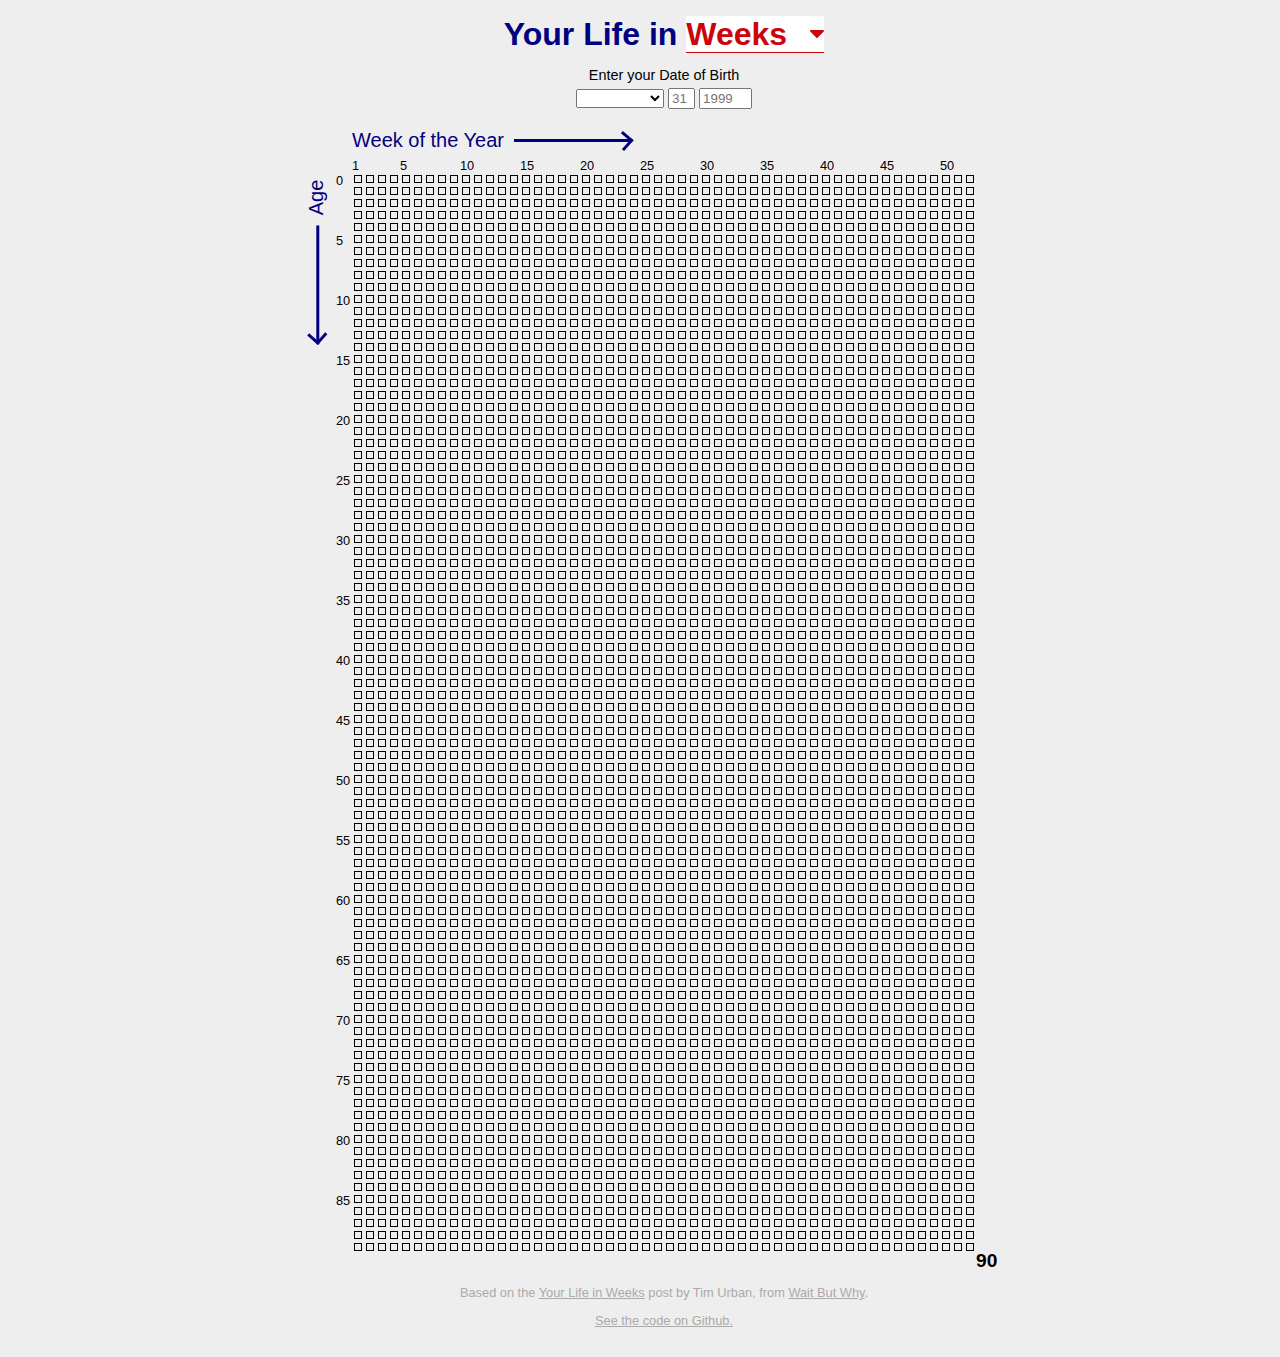
<file: index.html>
<!DOCTYPE html>
<html lang="en">
<head>
  <meta charset="UTF-8">
  <title>Your Life in Weeks - Interactive</title>
  <meta name="description" content="Enter your date of birth, to see your life in weeks. Based on the post by Tim Urban, from Wait by Why.">
  <meta name="viewport" content="width=device-width, initial-scale=1">
  <link rel="icon" href="weeks-favicon.png" sizes="32x32">
  <link rel="stylesheet" href="your-life.css">
  <style>
    body {
      margin: 0 8px 0 calc(3rem + 8px);
    }
  </style>
</head>
<body>
  <div class="full granimate"><div>
  <div class="title-box">
    <h1 class="title">Your Life in <label for="unitbox" class="unitbox-label visuallyhidden">Weeks</label></h1>
    <select name="unitbox" class="unitbox" id="unitbox" required>
      <option value="years">Years</option>
      <option value="months">Months</option>
      <option value="weeks" selected>Weeks</option>
    </select>
  </div>
  <form class="dob" action="#">
    <p class="instruction">Enter your Date of Birth</p>
    <label for="month" class="visuallyhidden">Month</label>
    <select name="month" class="month" id="month" required>
      <option value="0">January</option>
      <option value="1">February</option>
      <option value="2">March</option>
      <option value="3">April</option>
      <option value="4">May</option>
      <option value="5">June</option>
      <option value="6">July</option>
      <option value="7">August</option>
      <option value="8">September</option>
      <option value="9">October</option>
      <option value="10">November</option>
      <option value="11">December</option>
    </select>
    <label for="day" class="visuallyhidden">Day</label>
    <input type="text" class="day" id="day" placeholder="31" pattern="\d{0,2}" required/>
    <label for="year" class="visuallyhidden">Year</label>
    <input type="text" class="year" id="year" placeholder="1999" pattern="\d{4}" required/>
  </form>
  <ol class="chart weeks group">
    <div class="x-axis">
      <label class="weeks--x-label">Week of the Year<img src="images/arrow-right.svg" class="weeks--x-arrow"/></label>
      <div class="markers weeks--x-markers">
        <span>1</span>
        <span>5</span>
        <span>10</span>
        <span>15</span>
        <span>20</span>
        <span>25</span>
        <span>30</span>
        <span>35</span>
        <span>40</span>
        <span>45</span>
        <span>50</span>
      </div>
    </div>
    <div class="y-axis">
      <label class="weeks--y-label"><img src="images/arrow-left.svg" class="weeks--y-arrow"/>Age</label>
      <div class="markers weeks--y-markers">
        <span>0</span>
        <span>5</span>
        <span>10</span>
        <span>15</span>
        <span>20</span>
        <span>25</span>
        <span>30</span>
        <span>35</span>
        <span>40</span>
        <span>45</span>
        <span>50</span>
        <span>55</span>
        <span>60</span>
        <span>65</span>
        <span>70</span>
        <span>75</span>
        <span>80</span>
        <span>85</span>
        <span>90</span>
      </div>
    </div>
    <li></li>
    <li></li>
    <li></li>
    <li></li>
    <li></li>
    <li></li>
    <li></li>
    <li></li>
    <li></li>
    <li></li>
    <li></li>
    <li></li>
    <li></li>
    <li></li>
    <li></li>
    <li></li>
    <li></li>
    <li></li>
    <li></li>
    <li></li>
    <li></li>
    <li></li>
    <li></li>
    <li></li>
    <li></li>
    <li></li>
    <li></li>
    <li></li>
    <li></li>
    <li></li>
    <li></li>
    <li></li>
    <li></li>
    <li></li>
    <li></li>
    <li></li>
    <li></li>
    <li></li>
    <li></li>
    <li></li>
    <li></li>
    <li></li>
    <li></li>
    <li></li>
    <li></li>
    <li></li>
    <li></li>
    <li></li>
    <li></li>
    <li></li>
    <li></li>
    <li></li>
    <li></li>
    <li></li>
    <li></li>
    <li></li>
    <li></li>
    <li></li>
    <li></li>
    <li></li>
    <li></li>
    <li></li>
    <li></li>
    <li></li>
    <li></li>
    <li></li>
    <li></li>
    <li></li>
    <li></li>
    <li></li>
    <li></li>
    <li></li>
    <li></li>
    <li></li>
    <li></li>
    <li></li>
    <li></li>
    <li></li>
    <li></li>
    <li></li>
    <li></li>
    <li></li>
    <li></li>
    <li></li>
    <li></li>
    <li></li>
    <li></li>
    <li></li>
    <li></li>
    <li></li>
    <li></li>
    <li></li>
    <li></li>
    <li></li>
    <li></li>
    <li></li>
    <li></li>
    <li></li>
    <li></li>
    <li></li>
    <li></li>
    <li></li>
    <li></li>
    <li></li>
    <li></li>
    <li></li>
    <li></li>
    <li></li>
    <li></li>
    <li></li>
    <li></li>
    <li></li>
    <li></li>
    <li></li>
    <li></li>
    <li></li>
    <li></li>
    <li></li>
    <li></li>
    <li></li>
    <li></li>
    <li></li>
    <li></li>
    <li></li>
    <li></li>
    <li></li>
    <li></li>
    <li></li>
    <li></li>
    <li></li>
    <li></li>
    <li></li>
    <li></li>
    <li></li>
    <li></li>
    <li></li>
    <li></li>
    <li></li>
    <li></li>
    <li></li>
    <li></li>
    <li></li>
    <li></li>
    <li></li>
    <li></li>
    <li></li>
    <li></li>
    <li></li>
    <li></li>
    <li></li>
    <li></li>
    <li></li>
    <li></li>
    <li></li>
    <li></li>
    <li></li>
    <li></li>
    <li></li>
    <li></li>
    <li></li>
    <li></li>
    <li></li>
    <li></li>
    <li></li>
    <li></li>
    <li></li>
    <li></li>
    <li></li>
    <li></li>
    <li></li>
    <li></li>
    <li></li>
    <li></li>
    <li></li>
    <li></li>
    <li></li>
    <li></li>
    <li></li>
    <li></li>
    <li></li>
    <li></li>
    <li></li>
    <li></li>
    <li></li>
    <li></li>
    <li></li>
    <li></li>
    <li></li>
    <li></li>
    <li></li>
    <li></li>
    <li></li>
    <li></li>
    <li></li>
    <li></li>
    <li></li>
    <li></li>
    <li></li>
    <li></li>
    <li></li>
    <li></li>
    <li></li>
    <li></li>
    <li></li>
    <li></li>
    <li></li>
    <li></li>
    <li></li>
    <li></li>
    <li></li>
    <li></li>
    <li></li>
    <li></li>
    <li></li>
    <li></li>
    <li></li>
    <li></li>
    <li></li>
    <li></li>
    <li></li>
    <li></li>
    <li></li>
    <li></li>
    <li></li>
    <li></li>
    <li></li>
    <li></li>
    <li></li>
    <li></li>
    <li></li>
    <li></li>
    <li></li>
    <li></li>
    <li></li>
    <li></li>
    <li></li>
    <li></li>
    <li></li>
    <li></li>
    <li></li>
    <li></li>
    <li></li>
    <li></li>
    <li></li>
    <li></li>
    <li></li>
    <li></li>
    <li></li>
    <li></li>
    <li></li>
    <li></li>
    <li></li>
    <li></li>
    <li></li>
    <li></li>
    <li></li>
    <li></li>
    <li></li>
    <li></li>
    <li></li>
    <li></li>
    <li></li>
    <li></li>
    <li></li>
    <li></li>
    <li></li>
    <li></li>
    <li></li>
    <li></li>
    <li></li>
    <li></li>
    <li></li>
    <li></li>
    <li></li>
    <li></li>
    <li></li>
    <li></li>
    <li></li>
    <li></li>
    <li></li>
    <li></li>
    <li></li>
    <li></li>
    <li></li>
    <li></li>
    <li></li>
    <li></li>
    <li></li>
    <li></li>
    <li></li>
    <li></li>
    <li></li>
    <li></li>
    <li></li>
    <li></li>
    <li></li>
    <li></li>
    <li></li>
    <li></li>
    <li></li>
    <li></li>
    <li></li>
    <li></li>
    <li></li>
    <li></li>
    <li></li>
    <li></li>
    <li></li>
    <li></li>
    <li></li>
    <li></li>
    <li></li>
    <li></li>
    <li></li>
    <li></li>
    <li></li>
    <li></li>
    <li></li>
    <li></li>
    <li></li>
    <li></li>
    <li></li>
    <li></li>
    <li></li>
    <li></li>
    <li></li>
    <li></li>
    <li></li>
    <li></li>
    <li></li>
    <li></li>
    <li></li>
    <li></li>
    <li></li>
    <li></li>
    <li></li>
    <li></li>
    <li></li>
    <li></li>
    <li></li>
    <li></li>
    <li></li>
    <li></li>
    <li></li>
    <li></li>
    <li></li>
    <li></li>
    <li></li>
    <li></li>
    <li></li>
    <li></li>
    <li></li>
    <li></li>
    <li></li>
    <li></li>
    <li></li>
    <li></li>
    <li></li>
    <li></li>
    <li></li>
    <li></li>
    <li></li>
    <li></li>
    <li></li>
    <li></li>
    <li></li>
    <li></li>
    <li></li>
    <li></li>
    <li></li>
    <li></li>
    <li></li>
    <li></li>
    <li></li>
    <li></li>
    <li></li>
    <li></li>
    <li></li>
    <li></li>
    <li></li>
    <li></li>
    <li></li>
    <li></li>
    <li></li>
    <li></li>
    <li></li>
    <li></li>
    <li></li>
    <li></li>
    <li></li>
    <li></li>
    <li></li>
    <li></li>
    <li></li>
    <li></li>
    <li></li>
    <li></li>
    <li></li>
    <li></li>
    <li></li>
    <li></li>
    <li></li>
    <li></li>
    <li></li>
    <li></li>
    <li></li>
    <li></li>
    <li></li>
    <li></li>
    <li></li>
    <li></li>
    <li></li>
    <li></li>
    <li></li>
    <li></li>
    <li></li>
    <li></li>
    <li></li>
    <li></li>
    <li></li>
    <li></li>
    <li></li>
    <li></li>
    <li></li>
    <li></li>
    <li></li>
    <li></li>
    <li></li>
    <li></li>
    <li></li>
    <li></li>
    <li></li>
    <li></li>
    <li></li>
    <li></li>
    <li></li>
    <li></li>
    <li></li>
    <li></li>
    <li></li>
    <li></li>
    <li></li>
    <li></li>
    <li></li>
    <li></li>
    <li></li>
    <li></li>
    <li></li>
    <li></li>
    <li></li>
    <li></li>
    <li></li>
    <li></li>
    <li></li>
    <li></li>
    <li></li>
    <li></li>
    <li></li>
    <li></li>
    <li></li>
    <li></li>
    <li></li>
    <li></li>
    <li></li>
    <li></li>
    <li></li>
    <li></li>
    <li></li>
    <li></li>
    <li></li>
    <li></li>
    <li></li>
    <li></li>
    <li></li>
    <li></li>
    <li></li>
    <li></li>
    <li></li>
    <li></li>
    <li></li>
    <li></li>
    <li></li>
    <li></li>
    <li></li>
    <li></li>
    <li></li>
    <li></li>
    <li></li>
    <li></li>
    <li></li>
    <li></li>
    <li></li>
    <li></li>
    <li></li>
    <li></li>
    <li></li>
    <li></li>
    <li></li>
    <li></li>
    <li></li>
    <li></li>
    <li></li>
    <li></li>
    <li></li>
    <li></li>
    <li></li>
    <li></li>
    <li></li>
    <li></li>
    <li></li>
    <li></li>
    <li></li>
    <li></li>
    <li></li>
    <li></li>
    <li></li>
    <li></li>
    <li></li>
    <li></li>
    <li></li>
    <li></li>
    <li></li>
    <li></li>
    <li></li>
    <li></li>
    <li></li>
    <li></li>
    <li></li>
    <li></li>
    <li></li>
    <li></li>
    <li></li>
    <li></li>
    <li></li>
    <li></li>
    <li></li>
    <li></li>
    <li></li>
    <li></li>
    <li></li>
    <li></li>
    <li></li>
    <li></li>
    <li></li>
    <li></li>
    <li></li>
    <li></li>
    <li></li>
    <li></li>
    <li></li>
    <li></li>
    <li></li>
    <li></li>
    <li></li>
    <li></li>
    <li></li>
    <li></li>
    <li></li>
    <li></li>
    <li></li>
    <li></li>
    <li></li>
    <li></li>
    <li></li>
    <li></li>
    <li></li>
    <li></li>
    <li></li>
    <li></li>
    <li></li>
    <li></li>
    <li></li>
    <li></li>
    <li></li>
    <li></li>
    <li></li>
    <li></li>
    <li></li>
    <li></li>
    <li></li>
    <li></li>
    <li></li>
    <li></li>
    <li></li>
    <li></li>
    <li></li>
    <li></li>
    <li></li>
    <li></li>
    <li></li>
    <li></li>
    <li></li>
    <li></li>
    <li></li>
    <li></li>
    <li></li>
    <li></li>
    <li></li>
    <li></li>
    <li></li>
    <li></li>
    <li></li>
    <li></li>
    <li></li>
    <li></li>
    <li></li>
    <li></li>
    <li></li>
    <li></li>
    <li></li>
    <li></li>
    <li></li>
    <li></li>
    <li></li>
    <li></li>
    <li></li>
    <li></li>
    <li></li>
    <li></li>
    <li></li>
    <li></li>
    <li></li>
    <li></li>
    <li></li>
    <li></li>
    <li></li>
    <li></li>
    <li></li>
    <li></li>
    <li></li>
    <li></li>
    <li></li>
    <li></li>
    <li></li>
    <li></li>
    <li></li>
    <li></li>
    <li></li>
    <li></li>
    <li></li>
    <li></li>
    <li></li>
    <li></li>
    <li></li>
    <li></li>
    <li></li>
    <li></li>
    <li></li>
    <li></li>
    <li></li>
    <li></li>
    <li></li>
    <li></li>
    <li></li>
    <li></li>
    <li></li>
    <li></li>
    <li></li>
    <li></li>
    <li></li>
    <li></li>
    <li></li>
    <li></li>
    <li></li>
    <li></li>
    <li></li>
    <li></li>
    <li></li>
    <li></li>
    <li></li>
    <li></li>
    <li></li>
    <li></li>
    <li></li>
    <li></li>
    <li></li>
    <li></li>
    <li></li>
    <li></li>
    <li></li>
    <li></li>
    <li></li>
    <li></li>
    <li></li>
    <li></li>
    <li></li>
    <li></li>
    <li></li>
    <li></li>
    <li></li>
    <li></li>
    <li></li>
    <li></li>
    <li></li>
    <li></li>
    <li></li>
    <li></li>
    <li></li>
    <li></li>
    <li></li>
    <li></li>
    <li></li>
    <li></li>
    <li></li>
    <li></li>
    <li></li>
    <li></li>
    <li></li>
    <li></li>
    <li></li>
    <li></li>
    <li></li>
    <li></li>
    <li></li>
    <li></li>
    <li></li>
    <li></li>
    <li></li>
    <li></li>
    <li></li>
    <li></li>
    <li></li>
    <li></li>
    <li></li>
    <li></li>
    <li></li>
    <li></li>
    <li></li>
    <li></li>
    <li></li>
    <li></li>
    <li></li>
    <li></li>
    <li></li>
    <li></li>
    <li></li>
    <li></li>
    <li></li>
    <li></li>
    <li></li>
    <li></li>
    <li></li>
    <li></li>
    <li></li>
    <li></li>
    <li></li>
    <li></li>
    <li></li>
    <li></li>
    <li></li>
    <li></li>
    <li></li>
    <li></li>
    <li></li>
    <li></li>
    <li></li>
    <li></li>
    <li></li>
    <li></li>
    <li></li>
    <li></li>
    <li></li>
    <li></li>
    <li></li>
    <li></li>
    <li></li>
    <li></li>
    <li></li>
    <li></li>
    <li></li>
    <li></li>
    <li></li>
    <li></li>
    <li></li>
    <li></li>
    <li></li>
    <li></li>
    <li></li>
    <li></li>
    <li></li>
    <li></li>
    <li></li>
    <li></li>
    <li></li>
    <li></li>
    <li></li>
    <li></li>
    <li></li>
    <li></li>
    <li></li>
    <li></li>
    <li></li>
    <li></li>
    <li></li>
    <li></li>
    <li></li>
    <li></li>
    <li></li>
    <li></li>
    <li></li>
    <li></li>
    <li></li>
    <li></li>
    <li></li>
    <li></li>
    <li></li>
    <li></li>
    <li></li>
    <li></li>
    <li></li>
    <li></li>
    <li></li>
    <li></li>
    <li></li>
    <li></li>
    <li></li>
    <li></li>
    <li></li>
    <li></li>
    <li></li>
    <li></li>
    <li></li>
    <li></li>
    <li></li>
    <li></li>
    <li></li>
    <li></li>
    <li></li>
    <li></li>
    <li></li>
    <li></li>
    <li></li>
    <li></li>
    <li></li>
    <li></li>
    <li></li>
    <li></li>
    <li></li>
    <li></li>
    <li></li>
    <li></li>
    <li></li>
    <li></li>
    <li></li>
    <li></li>
    <li></li>
    <li></li>
    <li></li>
    <li></li>
    <li></li>
    <li></li>
    <li></li>
    <li></li>
    <li></li>
    <li></li>
    <li></li>
    <li></li>
    <li></li>
    <li></li>
    <li></li>
    <li></li>
    <li></li>
    <li></li>
    <li></li>
    <li></li>
    <li></li>
    <li></li>
    <li></li>
    <li></li>
    <li></li>
    <li></li>
    <li></li>
    <li></li>
    <li></li>
    <li></li>
    <li></li>
    <li></li>
    <li></li>
    <li></li>
    <li></li>
    <li></li>
    <li></li>
    <li></li>
    <li></li>
    <li></li>
    <li></li>
    <li></li>
    <li></li>
    <li></li>
    <li></li>
    <li></li>
    <li></li>
    <li></li>
    <li></li>
    <li></li>
    <li></li>
    <li></li>
    <li></li>
    <li></li>
    <li></li>
    <li></li>
    <li></li>
    <li></li>
    <li></li>
    <li></li>
    <li></li>
    <li></li>
    <li></li>
    <li></li>
    <li></li>
    <li></li>
    <li></li>
    <li></li>
    <li></li>
    <li></li>
    <li></li>
    <li></li>
    <li></li>
    <li></li>
    <li></li>
    <li></li>
    <li></li>
    <li></li>
    <li></li>
    <li></li>
    <li></li>
    <li></li>
    <li></li>
    <li></li>
    <li></li>
    <li></li>
    <li></li>
    <li></li>
    <li></li>
    <li></li>
    <li></li>
    <li></li>
    <li></li>
    <li></li>
    <li></li>
    <li></li>
    <li></li>
    <li></li>
    <li></li>
    <li></li>
    <li></li>
    <li></li>
    <li></li>
    <li></li>
    <li></li>
    <li></li>
    <li></li>
    <li></li>
    <li></li>
    <li></li>
    <li></li>
    <li></li>
    <li></li>
    <li></li>
    <li></li>
    <li></li>
    <li></li>
    <li></li>
    <li></li>
    <li></li>
    <li></li>
    <li></li>
    <li></li>
    <li></li>
    <li></li>
    <li></li>
    <li></li>
    <li></li>
    <li></li>
    <li></li>
    <li></li>
    <li></li>
    <li></li>
    <li></li>
    <li></li>
    <li></li>
    <li></li>
    <li></li>
    <li></li>
    <li></li>
    <li></li>
    <li></li>
    <li></li>
    <li></li>
    <li></li>
    <li></li>
    <li></li>
    <li></li>
    <li></li>
    <li></li>
    <li></li>
    <li></li>
    <li></li>
    <li></li>
    <li></li>
    <li></li>
    <li></li>
    <li></li>
    <li></li>
    <li></li>
    <li></li>
    <li></li>
    <li></li>
    <li></li>
    <li></li>
    <li></li>
    <li></li>
    <li></li>
    <li></li>
    <li></li>
    <li></li>
    <li></li>
    <li></li>
    <li></li>
    <li></li>
    <li></li>
    <li></li>
    <li></li>
    <li></li>
    <li></li>
    <li></li>
    <li></li>
    <li></li>
    <li></li>
    <li></li>
    <li></li>
    <li></li>
    <li></li>
    <li></li>
    <li></li>
    <li></li>
    <li></li>
    <li></li>
    <li></li>
    <li></li>
    <li></li>
    <li></li>
    <li></li>
    <li></li>
    <li></li>
    <li></li>
    <li></li>
    <li></li>
    <li></li>
    <li></li>
    <li></li>
    <li></li>
    <li></li>
    <li></li>
    <li></li>
    <li></li>
    <li></li>
    <li></li>
    <li></li>
    <li></li>
    <li></li>
    <li></li>
    <li></li>
    <li></li>
    <li></li>
    <li></li>
    <li></li>
    <li></li>
    <li></li>
    <li></li>
    <li></li>
    <li></li>
    <li></li>
    <li></li>
    <li></li>
    <li></li>
    <li></li>
    <li></li>
    <li></li>
    <li></li>
    <li></li>
    <li></li>
    <li></li>
    <li></li>
    <li></li>
    <li></li>
    <li></li>
    <li></li>
    <li></li>
    <li></li>
    <li></li>
    <li></li>
    <li></li>
    <li></li>
    <li></li>
    <li></li>
    <li></li>
    <li></li>
    <li></li>
    <li></li>
    <li></li>
    <li></li>
    <li></li>
    <li></li>
    <li></li>
    <li></li>
    <li></li>
    <li></li>
    <li></li>
    <li></li>
    <li></li>
    <li></li>
    <li></li>
    <li></li>
    <li></li>
    <li></li>
    <li></li>
    <li></li>
    <li></li>
    <li></li>
    <li></li>
    <li></li>
    <li></li>
    <li></li>
    <li></li>
    <li></li>
    <li></li>
    <li></li>
    <li></li>
    <li></li>
    <li></li>
    <li></li>
    <li></li>
    <li></li>
    <li></li>
    <li></li>
    <li></li>
    <li></li>
    <li></li>
    <li></li>
    <li></li>
    <li></li>
    <li></li>
    <li></li>
    <li></li>
    <li></li>
    <li></li>
    <li></li>
    <li></li>
    <li></li>
    <li></li>
    <li></li>
    <li></li>
    <li></li>
    <li></li>
    <li></li>
    <li></li>
    <li></li>
    <li></li>
    <li></li>
    <li></li>
    <li></li>
    <li></li>
    <li></li>
    <li></li>
    <li></li>
    <li></li>
    <li></li>
    <li></li>
    <li></li>
    <li></li>
    <li></li>
    <li></li>
    <li></li>
    <li></li>
    <li></li>
    <li></li>
    <li></li>
    <li></li>
    <li></li>
    <li></li>
    <li></li>
    <li></li>
    <li></li>
    <li></li>
    <li></li>
    <li></li>
    <li></li>
    <li></li>
    <li></li>
    <li></li>
    <li></li>
    <li></li>
    <li></li>
    <li></li>
    <li></li>
    <li></li>
    <li></li>
    <li></li>
    <li></li>
    <li></li>
    <li></li>
    <li></li>
    <li></li>
    <li></li>
    <li></li>
    <li></li>
    <li></li>
    <li></li>
    <li></li>
    <li></li>
    <li></li>
    <li></li>
    <li></li>
    <li></li>
    <li></li>
    <li></li>
    <li></li>
    <li></li>
    <li></li>
    <li></li>
    <li></li>
    <li></li>
    <li></li>
    <li></li>
    <li></li>
    <li></li>
    <li></li>
    <li></li>
    <li></li>
    <li></li>
    <li></li>
    <li></li>
    <li></li>
    <li></li>
    <li></li>
    <li></li>
    <li></li>
    <li></li>
    <li></li>
    <li></li>
    <li></li>
    <li></li>
    <li></li>
    <li></li>
    <li></li>
    <li></li>
    <li></li>
    <li></li>
    <li></li>
    <li></li>
    <li></li>
    <li></li>
    <li></li>
    <li></li>
    <li></li>
    <li></li>
    <li></li>
    <li></li>
    <li></li>
    <li></li>
    <li></li>
    <li></li>
    <li></li>
    <li></li>
    <li></li>
    <li></li>
    <li></li>
    <li></li>
    <li></li>
    <li></li>
    <li></li>
    <li></li>
    <li></li>
    <li></li>
    <li></li>
    <li></li>
    <li></li>
    <li></li>
    <li></li>
    <li></li>
    <li></li>
    <li></li>
    <li></li>
    <li></li>
    <li></li>
    <li></li>
    <li></li>
    <li></li>
    <li></li>
    <li></li>
    <li></li>
    <li></li>
    <li></li>
    <li></li>
    <li></li>
    <li></li>
    <li></li>
    <li></li>
    <li></li>
    <li></li>
    <li></li>
    <li></li>
    <li></li>
    <li></li>
    <li></li>
    <li></li>
    <li></li>
    <li></li>
    <li></li>
    <li></li>
    <li></li>
    <li></li>
    <li></li>
    <li></li>
    <li></li>
    <li></li>
    <li></li>
    <li></li>
    <li></li>
    <li></li>
    <li></li>
    <li></li>
    <li></li>
    <li></li>
    <li></li>
    <li></li>
    <li></li>
    <li></li>
    <li></li>
    <li></li>
    <li></li>
    <li></li>
    <li></li>
    <li></li>
    <li></li>
    <li></li>
    <li></li>
    <li></li>
    <li></li>
    <li></li>
    <li></li>
    <li></li>
    <li></li>
    <li></li>
    <li></li>
    <li></li>
    <li></li>
    <li></li>
    <li></li>
    <li></li>
    <li></li>
    <li></li>
    <li></li>
    <li></li>
    <li></li>
    <li></li>
    <li></li>
    <li></li>
    <li></li>
    <li></li>
    <li></li>
    <li></li>
    <li></li>
    <li></li>
    <li></li>
    <li></li>
    <li></li>
    <li></li>
    <li></li>
    <li></li>
    <li></li>
    <li></li>
    <li></li>
    <li></li>
    <li></li>
    <li></li>
    <li></li>
    <li></li>
    <li></li>
    <li></li>
    <li></li>
    <li></li>
    <li></li>
    <li></li>
    <li></li>
    <li></li>
    <li></li>
    <li></li>
    <li></li>
    <li></li>
    <li></li>
    <li></li>
    <li></li>
    <li></li>
    <li></li>
    <li></li>
    <li></li>
    <li></li>
    <li></li>
    <li></li>
    <li></li>
    <li></li>
    <li></li>
    <li></li>
    <li></li>
    <li></li>
    <li></li>
    <li></li>
    <li></li>
    <li></li>
    <li></li>
    <li></li>
    <li></li>
    <li></li>
    <li></li>
    <li></li>
    <li></li>
    <li></li>
    <li></li>
    <li></li>
    <li></li>
    <li></li>
    <li></li>
    <li></li>
    <li></li>
    <li></li>
    <li></li>
    <li></li>
    <li></li>
    <li></li>
    <li></li>
    <li></li>
    <li></li>
    <li></li>
    <li></li>
    <li></li>
    <li></li>
    <li></li>
    <li></li>
    <li></li>
    <li></li>
    <li></li>
    <li></li>
    <li></li>
    <li></li>
    <li></li>
    <li></li>
    <li></li>
    <li></li>
    <li></li>
    <li></li>
    <li></li>
    <li></li>
    <li></li>
    <li></li>
    <li></li>
    <li></li>
    <li></li>
    <li></li>
    <li></li>
    <li></li>
    <li></li>
    <li></li>
    <li></li>
    <li></li>
    <li></li>
    <li></li>
    <li></li>
    <li></li>
    <li></li>
    <li></li>
    <li></li>
    <li></li>
    <li></li>
    <li></li>
    <li></li>
    <li></li>
    <li></li>
    <li></li>
    <li></li>
    <li></li>
    <li></li>
    <li></li>
    <li></li>
    <li></li>
    <li></li>
    <li></li>
    <li></li>
    <li></li>
    <li></li>
    <li></li>
    <li></li>
    <li></li>
    <li></li>
    <li></li>
    <li></li>
    <li></li>
    <li></li>
    <li></li>
    <li></li>
    <li></li>
    <li></li>
    <li></li>
    <li></li>
    <li></li>
    <li></li>
    <li></li>
    <li></li>
    <li></li>
    <li></li>
    <li></li>
    <li></li>
    <li></li>
    <li></li>
    <li></li>
    <li></li>
    <li></li>
    <li></li>
    <li></li>
    <li></li>
    <li></li>
    <li></li>
    <li></li>
    <li></li>
    <li></li>
    <li></li>
    <li></li>
    <li></li>
    <li></li>
    <li></li>
    <li></li>
    <li></li>
    <li></li>
    <li></li>
    <li></li>
    <li></li>
    <li></li>
    <li></li>
    <li></li>
    <li></li>
    <li></li>
    <li></li>
    <li></li>
    <li></li>
    <li></li>
    <li></li>
    <li></li>
    <li></li>
    <li></li>
    <li></li>
    <li></li>
    <li></li>
    <li></li>
    <li></li>
    <li></li>
    <li></li>
    <li></li>
    <li></li>
    <li></li>
    <li></li>
    <li></li>
    <li></li>
    <li></li>
    <li></li>
    <li></li>
    <li></li>
    <li></li>
    <li></li>
    <li></li>
    <li></li>
    <li></li>
    <li></li>
    <li></li>
    <li></li>
    <li></li>
    <li></li>
    <li></li>
    <li></li>
    <li></li>
    <li></li>
    <li></li>
    <li></li>
    <li></li>
    <li></li>
    <li></li>
    <li></li>
    <li></li>
    <li></li>
    <li></li>
    <li></li>
    <li></li>
    <li></li>
    <li></li>
    <li></li>
    <li></li>
    <li></li>
    <li></li>
    <li></li>
    <li></li>
    <li></li>
    <li></li>
    <li></li>
    <li></li>
    <li></li>
    <li></li>
    <li></li>
    <li></li>
    <li></li>
    <li></li>
    <li></li>
    <li></li>
    <li></li>
    <li></li>
    <li></li>
    <li></li>
    <li></li>
    <li></li>
    <li></li>
    <li></li>
    <li></li>
    <li></li>
    <li></li>
    <li></li>
    <li></li>
    <li></li>
    <li></li>
    <li></li>
    <li></li>
    <li></li>
    <li></li>
    <li></li>
    <li></li>
    <li></li>
    <li></li>
    <li></li>
    <li></li>
    <li></li>
    <li></li>
    <li></li>
    <li></li>
    <li></li>
    <li></li>
    <li></li>
    <li></li>
    <li></li>
    <li></li>
    <li></li>
    <li></li>
    <li></li>
    <li></li>
    <li></li>
    <li></li>
    <li></li>
    <li></li>
    <li></li>
    <li></li>
    <li></li>
    <li></li>
    <li></li>
    <li></li>
    <li></li>
    <li></li>
    <li></li>
    <li></li>
    <li></li>
    <li></li>
    <li></li>
    <li></li>
    <li></li>
    <li></li>
    <li></li>
    <li></li>
    <li></li>
    <li></li>
    <li></li>
    <li></li>
    <li></li>
    <li></li>
    <li></li>
    <li></li>
    <li></li>
    <li></li>
    <li></li>
    <li></li>
    <li></li>
    <li></li>
    <li></li>
    <li></li>
    <li></li>
    <li></li>
    <li></li>
    <li></li>
    <li></li>
    <li></li>
    <li></li>
    <li></li>
    <li></li>
    <li></li>
    <li></li>
    <li></li>
    <li></li>
    <li></li>
    <li></li>
    <li></li>
    <li></li>
    <li></li>
    <li></li>
    <li></li>
    <li></li>
    <li></li>
    <li></li>
    <li></li>
    <li></li>
    <li></li>
    <li></li>
    <li></li>
    <li></li>
    <li></li>
    <li></li>
    <li></li>
    <li></li>
    <li></li>
    <li></li>
    <li></li>
    <li></li>
    <li></li>
    <li></li>
    <li></li>
    <li></li>
    <li></li>
    <li></li>
    <li></li>
    <li></li>
    <li></li>
    <li></li>
    <li></li>
    <li></li>
    <li></li>
    <li></li>
    <li></li>
    <li></li>
    <li></li>
    <li></li>
    <li></li>
    <li></li>
    <li></li>
    <li></li>
    <li></li>
    <li></li>
    <li></li>
    <li></li>
    <li></li>
    <li></li>
    <li></li>
    <li></li>
    <li></li>
    <li></li>
    <li></li>
    <li></li>
    <li></li>
    <li></li>
    <li></li>
    <li></li>
    <li></li>
    <li></li>
    <li></li>
    <li></li>
    <li></li>
    <li></li>
    <li></li>
    <li></li>
    <li></li>
    <li></li>
    <li></li>
    <li></li>
    <li></li>
    <li></li>
    <li></li>
    <li></li>
    <li></li>
    <li></li>
    <li></li>
    <li></li>
    <li></li>
    <li></li>
    <li></li>
    <li></li>
    <li></li>
    <li></li>
    <li></li>
    <li></li>
    <li></li>
    <li></li>
    <li></li>
    <li></li>
    <li></li>
    <li></li>
    <li></li>
    <li></li>
    <li></li>
    <li></li>
    <li></li>
    <li></li>
    <li></li>
    <li></li>
    <li></li>
    <li></li>
    <li></li>
    <li></li>
    <li></li>
    <li></li>
    <li></li>
    <li></li>
    <li></li>
    <li></li>
    <li></li>
    <li></li>
    <li></li>
    <li></li>
    <li></li>
    <li></li>
    <li></li>
    <li></li>
    <li></li>
    <li></li>
    <li></li>
    <li></li>
    <li></li>
    <li></li>
    <li></li>
    <li></li>
    <li></li>
    <li></li>
    <li></li>
    <li></li>
    <li></li>
    <li></li>
    <li></li>
    <li></li>
    <li></li>
    <li></li>
    <li></li>
    <li></li>
    <li></li>
    <li></li>
    <li></li>
    <li></li>
    <li></li>
    <li></li>
    <li></li>
    <li></li>
    <li></li>
    <li></li>
    <li></li>
    <li></li>
    <li></li>
    <li></li>
    <li></li>
    <li></li>
    <li></li>
    <li></li>
    <li></li>
    <li></li>
    <li></li>
    <li></li>
    <li></li>
    <li></li>
    <li></li>
    <li></li>
    <li></li>
    <li></li>
    <li></li>
    <li></li>
    <li></li>
    <li></li>
    <li></li>
    <li></li>
    <li></li>
    <li></li>
    <li></li>
    <li></li>
    <li></li>
    <li></li>
    <li></li>
    <li></li>
    <li></li>
    <li></li>
    <li></li>
    <li></li>
    <li></li>
    <li></li>
    <li></li>
    <li></li>
    <li></li>
    <li></li>
    <li></li>
    <li></li>
    <li></li>
    <li></li>
    <li></li>
    <li></li>
    <li></li>
    <li></li>
    <li></li>
    <li></li>
    <li></li>
    <li></li>
    <li></li>
    <li></li>
    <li></li>
    <li></li>
    <li></li>
    <li></li>
    <li></li>
    <li></li>
    <li></li>
    <li></li>
    <li></li>
    <li></li>
    <li></li>
    <li></li>
    <li></li>
    <li></li>
    <li></li>
    <li></li>
    <li></li>
    <li></li>
    <li></li>
    <li></li>
    <li></li>
    <li></li>
    <li></li>
    <li></li>
    <li></li>
    <li></li>
    <li></li>
    <li></li>
    <li></li>
    <li></li>
    <li></li>
    <li></li>
    <li></li>
    <li></li>
    <li></li>
    <li></li>
    <li></li>
    <li></li>
    <li></li>
    <li></li>
    <li></li>
    <li></li>
    <li></li>
    <li></li>
    <li></li>
    <li></li>
    <li></li>
    <li></li>
    <li></li>
    <li></li>
    <li></li>
    <li></li>
    <li></li>
    <li></li>
    <li></li>
    <li></li>
    <li></li>
    <li></li>
    <li></li>
    <li></li>
    <li></li>
    <li></li>
    <li></li>
    <li></li>
    <li></li>
    <li></li>
    <li></li>
    <li></li>
    <li></li>
    <li></li>
    <li></li>
    <li></li>
    <li></li>
    <li></li>
    <li></li>
    <li></li>
    <li></li>
    <li></li>
    <li></li>
    <li></li>
    <li></li>
    <li></li>
    <li></li>
    <li></li>
    <li></li>
    <li></li>
    <li></li>
    <li></li>
    <li></li>
    <li></li>
    <li></li>
    <li></li>
    <li></li>
    <li></li>
    <li></li>
    <li></li>
    <li></li>
    <li></li>
    <li></li>
    <li></li>
    <li></li>
    <li></li>
    <li></li>
    <li></li>
    <li></li>
    <li></li>
    <li></li>
    <li></li>
    <li></li>
    <li></li>
    <li></li>
    <li></li>
    <li></li>
    <li></li>
    <li></li>
    <li></li>
    <li></li>
    <li></li>
    <li></li>
    <li></li>
    <li></li>
    <li></li>
    <li></li>
    <li></li>
    <li></li>
    <li></li>
    <li></li>
    <li></li>
    <li></li>
    <li></li>
    <li></li>
    <li></li>
    <li></li>
    <li></li>
    <li></li>
    <li></li>
    <li></li>
    <li></li>
    <li></li>
    <li></li>
    <li></li>
    <li></li>
    <li></li>
    <li></li>
    <li></li>
    <li></li>
    <li></li>
    <li></li>
    <li></li>
    <li></li>
    <li></li>
    <li></li>
    <li></li>
    <li></li>
    <li></li>
    <li></li>
    <li></li>
    <li></li>
    <li></li>
    <li></li>
    <li></li>
    <li></li>
    <li></li>
    <li></li>
    <li></li>
    <li></li>
    <li></li>
    <li></li>
    <li></li>
    <li></li>
    <li></li>
    <li></li>
    <li></li>
    <li></li>
    <li></li>
    <li></li>
    <li></li>
    <li></li>
    <li></li>
    <li></li>
    <li></li>
    <li></li>
    <li></li>
    <li></li>
    <li></li>
    <li></li>
    <li></li>
    <li></li>
    <li></li>
    <li></li>
    <li></li>
    <li></li>
    <li></li>
    <li></li>
    <li></li>
    <li></li>
    <li></li>
    <li></li>
    <li></li>
    <li></li>
    <li></li>
    <li></li>
    <li></li>
    <li></li>
    <li></li>
    <li></li>
    <li></li>
    <li></li>
    <li></li>
    <li></li>
    <li></li>
    <li></li>
    <li></li>
    <li></li>
    <li></li>
    <li></li>
    <li></li>
    <li></li>
    <li></li>
    <li></li>
    <li></li>
    <li></li>
    <li></li>
    <li></li>
    <li></li>
    <li></li>
    <li></li>
    <li></li>
    <li></li>
    <li></li>
    <li></li>
    <li></li>
    <li></li>
    <li></li>
    <li></li>
    <li></li>
    <li></li>
    <li></li>
    <li></li>
    <li></li>
    <li></li>
    <li></li>
    <li></li>
    <li></li>
    <li></li>
    <li></li>
    <li></li>
    <li></li>
    <li></li>
    <li></li>
    <li></li>
    <li></li>
    <li></li>
    <li></li>
    <li></li>
    <li></li>
    <li></li>
    <li></li>
    <li></li>
    <li></li>
    <li></li>
    <li></li>
    <li></li>
    <li></li>
    <li></li>
    <li></li>
    <li></li>
    <li></li>
    <li></li>
    <li></li>
    <li></li>
    <li></li>
    <li></li>
    <li></li>
    <li></li>
    <li></li>
    <li></li>
    <li></li>
    <li></li>
    <li></li>
    <li></li>
    <li></li>
    <li></li>
    <li></li>
    <li></li>
    <li></li>
    <li></li>
    <li></li>
    <li></li>
    <li></li>
    <li></li>
    <li></li>
    <li></li>
    <li></li>
    <li></li>
    <li></li>
    <li></li>
    <li></li>
    <li></li>
    <li></li>
    <li></li>
    <li></li>
    <li></li>
    <li></li>
    <li></li>
    <li></li>
    <li></li>
    <li></li>
    <li></li>
    <li></li>
    <li></li>
    <li></li>
    <li></li>
    <li></li>
    <li></li>
    <li></li>
    <li></li>
    <li></li>
    <li></li>
    <li></li>
    <li></li>
    <li></li>
    <li></li>
    <li></li>
    <li></li>
    <li></li>
    <li></li>
    <li></li>
    <li></li>
    <li></li>
    <li></li>
    <li></li>
    <li></li>
    <li></li>
    <li></li>
    <li></li>
    <li></li>
    <li></li>
    <li></li>
    <li></li>
    <li></li>
    <li></li>
    <li></li>
    <li></li>
    <li></li>
    <li></li>
    <li></li>
    <li></li>
    <li></li>
    <li></li>
    <li></li>
    <li></li>
    <li></li>
    <li></li>
    <li></li>
    <li></li>
    <li></li>
    <li></li>
    <li></li>
    <li></li>
    <li></li>
    <li></li>
    <li></li>
    <li></li>
    <li></li>
    <li></li>
    <li></li>
    <li></li>
    <li></li>
    <li></li>
    <li></li>
    <li></li>
    <li></li>
    <li></li>
    <li></li>
    <li></li>
    <li></li>
    <li></li>
    <li></li>
    <li></li>
    <li></li>
    <li></li>
    <li></li>
    <li></li>
    <li></li>
    <li></li>
    <li></li>
    <li></li>
    <li></li>
    <li></li>
    <li></li>
    <li></li>
    <li></li>
    <li></li>
    <li></li>
    <li></li>
    <li></li>
    <li></li>
    <li></li>
    <li></li>
    <li></li>
    <li></li>
    <li></li>
    <li></li>
    <li></li>
    <li></li>
    <li></li>
    <li></li>
    <li></li>
    <li></li>
    <li></li>
    <li></li>
    <li></li>
    <li></li>
    <li></li>
    <li></li>
    <li></li>
    <li></li>
    <li></li>
    <li></li>
    <li></li>
    <li></li>
    <li></li>
    <li></li>
    <li></li>
    <li></li>
    <li></li>
    <li></li>
    <li></li>
    <li></li>
    <li></li>
    <li></li>
    <li></li>
    <li></li>
    <li></li>
    <li></li>
    <li></li>
    <li></li>
    <li></li>
    <li></li>
    <li></li>
    <li></li>
    <li></li>
    <li></li>
    <li></li>
    <li></li>
    <li></li>
    <li></li>
    <li></li>
    <li></li>
    <li></li>
    <li></li>
    <li></li>
    <li></li>
    <li></li>
    <li></li>
    <li></li>
    <li></li>
    <li></li>
    <li></li>
    <li></li>
    <li></li>
    <li></li>
    <li></li>
    <li></li>
    <li></li>
    <li></li>
    <li></li>
    <li></li>
    <li></li>
    <li></li>
    <li></li>
    <li></li>
    <li></li>
    <li></li>
    <li></li>
    <li></li>
    <li></li>
    <li></li>
    <li></li>
    <li></li>
    <li></li>
    <li></li>
    <li></li>
    <li></li>
    <li></li>
    <li></li>
    <li></li>
    <li></li>
    <li></li>
    <li></li>
    <li></li>
    <li></li>
    <li></li>
    <li></li>
    <li></li>
    <li></li>
    <li></li>
    <li></li>
    <li></li>
    <li></li>
    <li></li>
    <li></li>
    <li></li>
    <li></li>
    <li></li>
    <li></li>
    <li></li>
    <li></li>
    <li></li>
    <li></li>
    <li></li>
    <li></li>
    <li></li>
    <li></li>
    <li></li>
    <li></li>
    <li></li>
    <li></li>
    <li></li>
    <li></li>
    <li></li>
    <li></li>
    <li></li>
    <li></li>
    <li></li>
    <li></li>
    <li></li>
    <li></li>
    <li></li>
    <li></li>
    <li></li>
    <li></li>
    <li></li>
    <li></li>
    <li></li>
    <li></li>
    <li></li>
    <li></li>
    <li></li>
    <li></li>
    <li></li>
    <li></li>
    <li></li>
    <li></li>
    <li></li>
    <li></li>
    <li></li>
    <li></li>
    <li></li>
    <li></li>
    <li></li>
    <li></li>
    <li></li>
    <li></li>
    <li></li>
    <li></li>
    <li></li>
    <li></li>
    <li></li>
    <li></li>
    <li></li>
    <li></li>
    <li></li>
    <li></li>
    <li></li>
    <li></li>
    <li></li>
    <li></li>
    <li></li>
    <li></li>
    <li></li>
    <li></li>
    <li></li>
    <li></li>
    <li></li>
    <li></li>
    <li></li>
    <li></li>
    <li></li>
    <li></li>
    <li></li>
    <li></li>
    <li></li>
    <li></li>
    <li></li>
    <li></li>
    <li></li>
    <li></li>
    <li></li>
    <li></li>
    <li></li>
    <li></li>
    <li></li>
    <li></li>
    <li></li>
    <li></li>
    <li></li>
    <li></li>
    <li></li>
    <li></li>
    <li></li>
    <li></li>
    <li></li>
    <li></li>
    <li></li>
    <li></li>
    <li></li>
    <li></li>
    <li></li>
    <li></li>
    <li></li>
    <li></li>
    <li></li>
    <li></li>
    <li></li>
    <li></li>
    <li></li>
    <li></li>
    <li></li>
    <li></li>
    <li></li>
    <li></li>
    <li></li>
    <li></li>
    <li></li>
    <li></li>
    <li></li>
    <li></li>
    <li></li>
    <li></li>
    <li></li>
    <li></li>
    <li></li>
    <li></li>
    <li></li>
    <li></li>
    <li></li>
    <li></li>
    <li></li>
    <li></li>
    <li></li>
    <li></li>
    <li></li>
    <li></li>
    <li></li>
    <li></li>
    <li></li>
    <li></li>
    <li></li>
    <li></li>
    <li></li>
    <li></li>
    <li></li>
    <li></li>
    <li></li>
    <li></li>
    <li></li>
    <li></li>
    <li></li>
    <li></li>
    <li></li>
    <li></li>
    <li></li>
    <li></li>
    <li></li>
    <li></li>
    <li></li>
    <li></li>
    <li></li>
    <li></li>
    <li></li>
    <li></li>
    <li></li>
    <li></li>
    <li></li>
    <li></li>
    <li></li>
    <li></li>
    <li></li>
    <li></li>
    <li></li>
    <li></li>
    <li></li>
    <li></li>
    <li></li>
    <li></li>
    <li></li>
    <li></li>
    <li></li>
    <li></li>
    <li></li>
    <li></li>
    <li></li>
    <li></li>
    <li></li>
    <li></li>
    <li></li>
    <li></li>
    <li></li>
    <li></li>
    <li></li>
    <li></li>
    <li></li>
    <li></li>
    <li></li>
    <li></li>
    <li></li>
    <li></li>
    <li></li>
    <li></li>
    <li></li>
    <li></li>
    <li></li>
    <li></li>
    <li></li>
    <li></li>
    <li></li>
    <li></li>
    <li></li>
    <li></li>
    <li></li>
    <li></li>
    <li></li>
    <li></li>
    <li></li>
    <li></li>
    <li></li>
    <li></li>
    <li></li>
    <li></li>
    <li></li>
    <li></li>
    <li></li>
    <li></li>
    <li></li>
    <li></li>
    <li></li>
    <li></li>
    <li></li>
    <li></li>
    <li></li>
    <li></li>
    <li></li>
    <li></li>
    <li></li>
    <li></li>
    <li></li>
    <li></li>
    <li></li>
    <li></li>
    <li></li>
    <li></li>
    <li></li>
    <li></li>
    <li></li>
    <li></li>
    <li></li>
    <li></li>
    <li></li>
    <li></li>
    <li></li>
    <li></li>
    <li></li>
    <li></li>
    <li></li>
    <li></li>
    <li></li>
    <li></li>
    <li></li>
    <li></li>
    <li></li>
    <li></li>
    <li></li>
    <li></li>
    <li></li>
    <li></li>
    <li></li>
    <li></li>
    <li></li>
    <li></li>
    <li></li>
    <li></li>
    <li></li>
    <li></li>
    <li></li>
    <li></li>
    <li></li>
    <li></li>
    <li></li>
    <li></li>
    <li></li>
    <li></li>
    <li></li>
    <li></li>
    <li></li>
    <li></li>
    <li></li>
    <li></li>
    <li></li>
    <li></li>
    <li></li>
    <li></li>
    <li></li>
    <li></li>
    <li></li>
    <li></li>
    <li></li>
    <li></li>
    <li></li>
    <li></li>
    <li></li>
    <li></li>
    <li></li>
    <li></li>
    <li></li>
    <li></li>
    <li></li>
    <li></li>
    <li></li>
    <li></li>
    <li></li>
    <li></li>
    <li></li>
    <li></li>
    <li></li>
    <li></li>
    <li></li>
    <li></li>
    <li></li>
    <li></li>
    <li></li>
    <li></li>
    <li></li>
    <li></li>
    <li></li>
    <li></li>
    <li></li>
    <li></li>
    <li></li>
    <li></li>
    <li></li>
    <li></li>
    <li></li>
    <li></li>
    <li></li>
    <li></li>
    <li></li>
    <li></li>
    <li></li>
    <li></li>
    <li></li>
    <li></li>
    <li></li>
    <li></li>
    <li></li>
    <li></li>
    <li></li>
    <li></li>
    <li></li>
    <li></li>
    <li></li>
    <li></li>
    <li></li>
    <li></li>
    <li></li>
    <li></li>
    <li></li>
    <li></li>
    <li></li>
    <li></li>
    <li></li>
    <li></li>
    <li></li>
    <li></li>
    <li></li>
    <li></li>
    <li></li>
    <li></li>
    <li></li>
    <li></li>
    <li></li>
    <li></li>
    <li></li>
    <li></li>
    <li></li>
    <li></li>
    <li></li>
    <li></li>
    <li></li>
    <li></li>
    <li></li>
    <li></li>
    <li></li>
    <li></li>
    <li></li>
    <li></li>
    <li></li>
    <li></li>
    <li></li>
    <li></li>
    <li></li>
    <li></li>
    <li></li>
    <li></li>
    <li></li>
    <li></li>
    <li></li>
    <li></li>
    <li></li>
    <li></li>
    <li></li>
    <li></li>
    <li></li>
    <li></li>
    <li></li>
    <li></li>
    <li></li>
    <li></li>
    <li></li>
    <li></li>
    <li></li>
    <li></li>
    <li></li>
    <li></li>
    <li></li>
    <li></li>
    <li></li>
    <li></li>
    <li></li>
    <li></li>
    <li></li>
    <li></li>
    <li></li>
    <li></li>
    <li></li>
    <li></li>
    <li></li>
    <li></li>
    <li></li>
    <li></li>
    <li></li>
    <li></li>
    <li></li>
    <li></li>
    <li></li>
    <li></li>
    <li></li>
    <li></li>
    <li></li>
    <li></li>
    <li></li>
    <li></li>
    <li></li>
    <li></li>
    <li></li>
    <li></li>
    <li></li>
    <li></li>
    <li></li>
    <li></li>
    <li></li>
    <li></li>
    <li></li>
    <li></li>
    <li></li>
    <li></li>
    <li></li>
    <li></li>
    <li></li>
    <li></li>
    <li></li>
    <li></li>
    <li></li>
    <li></li>
    <li></li>
    <li></li>
    <li></li>
    <li></li>
    <li></li>
    <li></li>
    <li></li>
    <li></li>
    <li></li>
    <li></li>
    <li></li>
    <li></li>
    <li></li>
    <li></li>
    <li></li>
    <li></li>
    <li></li>
    <li></li>
    <li></li>
    <li></li>
    <li></li>
    <li></li>
    <li></li>
    <li></li>
    <li></li>
    <li></li>
    <li></li>
    <li></li>
    <li></li>
    <li></li>
    <li></li>
    <li></li>
    <li></li>
    <li></li>
    <li></li>
    <li></li>
    <li></li>
    <li></li>
    <li></li>
    <li></li>
    <li></li>
    <li></li>
    <li></li>
    <li></li>
    <li></li>
    <li></li>
    <li></li>
    <li></li>
    <li></li>
    <li></li>
    <li></li>
    <li></li>
    <li></li>
    <li></li>
    <li></li>
    <li></li>
    <li></li>
    <li></li>
    <li></li>
    <li></li>
    <li></li>
    <li></li>
    <li></li>
    <li></li>
    <li></li>
    <li></li>
    <li></li>
    <li></li>
    <li></li>
    <li></li>
    <li></li>
    <li></li>
    <li></li>
    <li></li>
    <li></li>
    <li></li>
    <li></li>
    <li></li>
    <li></li>
    <li></li>
    <li></li>
    <li></li>
    <li></li>
    <li></li>
    <li></li>
    <li></li>
    <li></li>
    <li></li>
    <li></li>
    <li></li>
    <li></li>
    <li></li>
    <li></li>
    <li></li>
    <li></li>
    <li></li>
    <li></li>
    <li></li>
    <li></li>
    <li></li>
    <li></li>
    <li></li>
    <li></li>
    <li></li>
    <li></li>
    <li></li>
    <li></li>
    <li></li>
    <li></li>
    <li></li>
    <li></li>
    <li></li>
    <li></li>
    <li></li>
    <li></li>
    <li></li>
    <li></li>
    <li></li>
    <li></li>
    <li></li>
    <li></li>
    <li></li>
    <li></li>
    <li></li>
    <li></li>
    <li></li>
    <li></li>
    <li></li>
    <li></li>
    <li></li>
    <li></li>
    <li></li>
    <li></li>
    <li></li>
    <li></li>
    <li></li>
    <li></li>
    <li></li>
    <li></li>
    <li></li>
    <li></li>
    <li></li>
    <li></li>
    <li></li>
    <li></li>
    <li></li>
    <li></li>
    <li></li>
    <li></li>
    <li></li>
    <li></li>
    <li></li>
    <li></li>
    <li></li>
    <li></li>
    <li></li>
    <li></li>
    <li></li>
    <li></li>
    <li></li>
    <li></li>
    <li></li>
    <li></li>
    <li></li>
    <li></li>
    <li></li>
    <li></li>
    <li></li>
    <li></li>
    <li></li>
    <li></li>
    <li></li>
    <li></li>
    <li></li>
    <li></li>
    <li></li>
    <li></li>
    <li></li>
    <li></li>
    <li></li>
    <li></li>
    <li></li>
    <li></li>
    <li></li>
    <li></li>
    <li></li>
    <li></li>
    <li></li>
    <li></li>
    <li></li>
    <li></li>
    <li></li>
    <li></li>
    <li></li>
    <li></li>
    <li></li>
    <li></li>
    <li></li>
    <li></li>
    <li></li>
    <li></li>
    <li></li>
    <li></li>
    <li></li>
    <li></li>
    <li></li>
    <li></li>
    <li></li>
    <li></li>
    <li></li>
    <li></li>
    <li></li>
    <li></li>
    <li></li>
    <li></li>
    <li></li>
    <li></li>
    <li></li>
    <li></li>
    <li></li>
    <li></li>
    <li></li>
    <li></li>
    <li></li>
    <li></li>
    <li></li>
    <li></li>
    <li></li>
    <li></li>
    <li></li>
    <li></li>
    <li></li>
    <li></li>
    <li></li>
    <li></li>
    <li></li>
    <li></li>
    <li></li>
    <li></li>
    <li></li>
    <li></li>
    <li></li>
    <li></li>
    <li></li>
    <li></li>
    <li></li>
    <li></li>
    <li></li>
    <li></li>
    <li></li>
    <li></li>
    <li></li>
    <li></li>
    <li></li>
    <li></li>
    <li></li>
    <li></li>
    <li></li>
    <li></li>
    <li></li>
    <li></li>
    <li></li>
    <li></li>
    <li></li>
    <li></li>
    <li></li>
    <li></li>
    <li></li>
    <li></li>
    <li></li>
    <li></li>
    <li></li>
    <li></li>
    <li></li>
    <li></li>
    <li></li>
    <li></li>
    <li></li>
    <li></li>
    <li></li>
    <li></li>
    <li></li>
    <li></li>
    <li></li>
    <li></li>
    <li></li>
    <li></li>
    <li></li>
    <li></li>
    <li></li>
    <li></li>
    <li></li>
    <li></li>
    <li></li>
    <li></li>
    <li></li>
    <li></li>
    <li></li>
    <li></li>
    <li></li>
    <li></li>
    <li></li>
    <li></li>
    <li></li>
    <li></li>
    <li></li>
    <li></li>
    <li></li>
    <li></li>
    <li></li>
    <li></li>
    <li></li>
    <li></li>
    <li></li>
    <li></li>
    <li></li>
    <li></li>
    <li></li>
    <li></li>
    <li></li>
    <li></li>
    <li></li>
    <li></li>
    <li></li>
    <li></li>
    <li></li>
    <li></li>
    <li></li>
    <li></li>
    <li></li>
    <li></li>
    <li></li>
    <li></li>
    <li></li>
    <li></li>
    <li></li>
    <li></li>
    <li></li>
    <li></li>
    <li></li>
    <li></li>
    <li></li>
    <li></li>
    <li></li>
    <li></li>
    <li></li>
    <li></li>
    <li></li>
    <li></li>
    <li></li>
    <li></li>
    <li></li>
    <li></li>
    <li></li>
    <li></li>
    <li></li>
    <li></li>
    <li></li>
    <li></li>
    <li></li>
    <li></li>
    <li></li>
    <li></li>
    <li></li>
    <li></li>
    <li></li>
    <li></li>
    <li></li>
    <li></li>
    <li></li>
    <li></li>
    <li></li>
    <li></li>
    <li></li>
    <li></li>
    <li></li>
    <li></li>
    <li></li>
    <li></li>
    <li></li>
    <li></li>
    <li></li>
    <li></li>
    <li></li>
    <li></li>
    <li></li>
    <li></li>
    <li></li>
    <li></li>
    <li></li>
    <li></li>
    <li></li>
    <li></li>
    <li></li>
    <li></li>
    <li></li>
    <li></li>
    <li></li>
    <li></li>
    <li></li>
    <li></li>
    <li></li>
    <li></li>
    <li></li>
    <li></li>
    <li></li>
    <li></li>
    <li></li>
    <li></li>
    <li></li>
    <li></li>
    <li></li>
    <li></li>
    <li></li>
    <li></li>
    <li></li>
    <li></li>
    <li></li>
    <li></li>
    <li></li>
    <li></li>
    <li></li>
    <li></li>
    <li></li>
    <li></li>
    <li></li>
    <li></li>
    <li></li>
    <li></li>
    <li></li>
    <li></li>
    <li></li>
    <li></li>
    <li></li>
    <li></li>
    <li></li>
    <li></li>
    <li></li>
    <li></li>
    <li></li>
    <li></li>
    <li></li>
    <li></li>
    <li></li>
    <li></li>
    <li></li>
    <li></li>
    <li></li>
    <li></li>
    <li></li>
    <li></li>
    <li></li>
    <li></li>
    <li></li>
    <li></li>
    <li></li>
    <li></li>
    <li></li>
    <li></li>
    <li></li>
    <li></li>
    <li></li>
    <li></li>
    <li></li>
    <li></li>
    <li></li>
    <li></li>
    <li></li>
    <li></li>
    <li></li>
    <li></li>
    <li></li>
    <li></li>
    <li></li>
    <li></li>
    <li></li>
    <li></li>
    <li></li>
    <li></li>
    <li></li>
    <li></li>
    <li></li>
    <li></li>
    <li></li>
    <li></li>
    <li></li>
    <li></li>
    <li></li>
    <li></li>
    <li></li>
    <li></li>
    <li></li>
    <li></li>
    <li></li>
    <li></li>
    <li></li>
    <li></li>
    <li></li>
    <li></li>
    <li></li>
    <li></li>
    <li></li>
    <li></li>
    <li></li>
    <li></li>
    <li></li>
    <li></li>
    <li></li>
    <li></li>
    <li></li>
    <li></li>
    <li></li>
    <li></li>
    <li></li>
    <li></li>
    <li></li>
    <li></li>
    <li></li>
    <li></li>
    <li></li>
    <li></li>
    <li></li>
    <li></li>
    <li></li>
    <li></li>
    <li></li>
    <li></li>
    <li></li>
    <li></li>
    <li></li>
    <li></li>
    <li></li>
    <li></li>
    <li></li>
    <li></li>
    <li></li>
    <li></li>
    <li></li>
    <li></li>
    <li></li>
    <li></li>
    <li></li>
    <li></li>
    <li></li>
    <li></li>
    <li></li>
    <li></li>
    <li></li>
    <li></li>
    <li></li>
    <li></li>
    <li></li>
    <li></li>
    <li></li>
    <li></li>
    <li></li>
    <li></li>
    <li></li>
    <li></li>
    <li></li>
    <li></li>
    <li></li>
    <li></li>
    <li></li>
    <li></li>
    <li></li>
    <li></li>
    <li></li>
    <li></li>
    <li></li>
    <li></li>
    <li></li>
    <li></li>
    <li></li>
    <li></li>
    <li></li>
    <li></li>
    <li></li>
    <li></li>
    <li></li>
    <li></li>
    <li></li>
    <li></li>
    <li></li>
    <li></li>
    <li></li>
    <li></li>
    <li></li>
    <li></li>
    <li></li>
    <li></li>
    <li></li>
    <li></li>
    <li></li>
    <li></li>
    <li></li>
    <li></li>
    <li></li>
    <li></li>
    <li></li>
    <li></li>
    <li></li>
    <li></li>
    <li></li>
    <li></li>
    <li></li>
    <li></li>
    <li></li>
    <li></li>
    <li></li>
    <li></li>
    <li></li>
    <li></li>
    <li></li>
    <li></li>
    <li></li>
    <li></li>
    <li></li>
    <li></li>
    <li></li>
    <li></li>
    <li></li>
    <li></li>
    <li></li>
    <li></li>
    <li></li>
    <li></li>
    <li></li>
    <li></li>
    <li></li>
    <li></li>
    <li></li>
    <li></li>
    <li></li>
    <li></li>
    <li></li>
    <li></li>
    <li></li>
    <li></li>
    <li></li>
    <li></li>
    <li></li>
    <li></li>
    <li></li>
    <li></li>
    <li></li>
    <li></li>
    <li></li>
    <li></li>
    <li></li>
    <li></li>
    <li></li>
    <li></li>
    <li></li>
    <li></li>
    <li></li>
    <li></li>
    <li></li>
    <li></li>
    <li></li>
    <li></li>
    <li></li>
    <li></li>
    <li></li>
    <li></li>
    <li></li>
    <li></li>
    <li></li>
    <li></li>
    <li></li>
    <li></li>
    <li></li>
    <li></li>
    <li></li>
    <li></li>
    <li></li>
    <li></li>
    <li></li>
    <li></li>
    <li></li>
    <li></li>
    <li></li>
    <li></li>
    <li></li>
    <li></li>
    <li></li>
    <li></li>
    <li></li>
    <li></li>
    <li></li>
    <li></li>
    <li></li>
    <li></li>
    <li></li>
    <li></li>
    <li></li>
    <li></li>
    <li></li>
    <li></li>
    <li></li>
    <li></li>
    <li></li>
    <li></li>
    <li></li>
    <li></li>
    <li></li>
    <li></li>
    <li></li>
    <li></li>
    <li></li>
    <li></li>
    <li></li>
    <li></li>
    <li></li>
    <li></li>
    <li></li>
    <li></li>
    <li></li>
    <li></li>
    <li></li>
    <li></li>
    <li></li>
    <li></li>
    <li></li>
    <li></li>
    <li></li>
    <li></li>
    <li></li>
    <li></li>
    <li></li>
    <li></li>
    <li></li>
    <li></li>
    <li></li>
    <li></li>
    <li></li>
    <li></li>
    <li></li>
    <li></li>
    <li></li>
    <li></li>
    <li></li>
    <li></li>
    <li></li>
    <li></li>
    <li></li>
    <li></li>
    <li></li>
    <li></li>
    <li></li>
    <li></li>
    <li></li>
    <li></li>
    <li></li>
    <li></li>
    <li></li>
    <li></li>
    <li></li>
    <li></li>
    <li></li>
    <li></li>
    <li></li>
    <li></li>
    <li></li>
    <li></li>
    <li></li>
    <li></li>
    <li></li>
    <li></li>
    <li></li>
    <li></li>
    <li></li>
    <li></li>
    <li></li>
    <li></li>
    <li></li>
    <li></li>
    <li></li>
    <li></li>
    <li></li>
    <li></li>
    <li></li>
    <li></li>
    <li></li>
    <li></li>
    <li></li>
    <li></li>
    <li></li>
    <li></li>
    <li></li>
    <li></li>
    <li></li>
    <li></li>
    <li></li>
    <li></li>
    <li></li>
    <li></li>
    <li></li>
    <li></li>
    <li></li>
    <li></li>
    <li></li>
    <li></li>
    <li></li>
    <li></li>
    <li></li>
    <li></li>
    <li></li>
    <li></li>
    <li></li>
    <li></li>
    <li></li>
    <li></li>
    <li></li>
    <li></li>
    <li></li>
    <li></li>
    <li></li>
    <li></li>
    <li></li>
    <li></li>
    <li></li>
    <li></li>
    <li></li>
    <li></li>
    <li></li>
    <li></li>
    <li></li>
    <li></li>
    <li></li>
    <li></li>
    <li></li>
    <li></li>
    <li></li>
    <li></li>
    <li></li>
    <li></li>
    <li></li>
    <li></li>
    <li></li>
    <li></li>
    <li></li>
    <li></li>
    <li></li>
    <li></li>
    <li></li>
    <li></li>
    <li></li>
    <li></li>
    <li></li>
    <li></li>
    <li></li>
    <li></li>
    <li></li>
    <li></li>
    <li></li>
    <li></li>
    <li></li>
    <li></li>
    <li></li>
    <li></li>
    <li></li>
    <li></li>
    <li></li>
    <li></li>
    <li></li>
    <li></li>
    <li></li>
    <li></li>
    <li></li>
    <li></li>
    <li></li>
    <li></li>
    <li></li>
    <li></li>
    <li></li>
    <li></li>
    <li></li>
    <li></li>
    <li></li>
    <li></li>
    <li></li>
    <li></li>
    <li></li>
    <li></li>
    <li></li>
    <li></li>
    <li></li>
    <li></li>
    <li></li>
    <li></li>
    <li></li>
    <li></li>
    <li></li>
    <li></li>
    <li></li>
    <li></li>
    <li></li>
    <li></li>
    <li></li>
    <li></li>
    <li></li>
    <li></li>
    <li></li>
    <li></li>
    <li></li>
    <li></li>
    <li></li>
    <li></li>
    <li></li>
    <li></li>
    <li></li>
    <li></li>
    <li></li>
    <li></li>
    <li></li>
    <li></li>
    <li></li>
    <li></li>
    <li></li>
    <li></li>
    <li></li>
    <li></li>
    <li></li>
    <li></li>
    <li></li>
    <li></li>
    <li></li>
    <li></li>
    <li></li>
    <li></li>
    <li></li>
    <li></li>
    <li></li>
    <li></li>
    <li></li>
    <li></li>
    <li></li>
    <li></li>
    <li></li>
    <li></li>
    <li></li>
    <li></li>
    <li></li>
    <li></li>
    <li></li>
    <li></li>
    <li></li>
    <li></li>
    <li></li>
    <li></li>
    <li></li>
    <li></li>
    <li></li>
    <li></li>
    <li></li>
    <li></li>
    <li></li>
    <li></li>
    <li></li>
    <li></li>
    <li></li>
    <li></li>
    <li></li>
    <li></li>
    <li></li>
    <li></li>
    <li></li>
    <li></li>
    <li></li>
    <li></li>
    <li></li>
    <li></li>
    <li></li>
    <li></li>
    <li></li>
    <li></li>
    <li></li>
    <li></li>
    <li></li>
    <li></li>
    <li></li>
    <li></li>
    <li></li>
    <li></li>
    <li></li>
    <li></li>
    <li></li>
    <li></li>
    <li></li>
    <li></li>
    <li></li>
    <li></li>
    <li></li>
    <li></li>
    <li></li>
    <li></li>
    <li></li>
    <li></li>
    <li></li>
    <li></li>
    <li></li>
    <li></li>
    <li></li>
    <li></li>
    <li></li>
    <li></li>
    <li></li>
    <li></li>
    <li></li>
    <li></li>
    <li></li>
    <li></li>
    <li></li>
    <li></li>
    <li></li>
    <li></li>
    <li></li>
    <li></li>
    <li></li>
    <li></li>
    <li></li>
    <li></li>
    <li></li>
    <li></li>
    <li></li>
    <li></li>
    <li></li>
    <li></li>
    <li></li>
    <li></li>
    <li></li>
    <li></li>
    <li></li>
    <li></li>
    <li></li>
    <li></li>
    <li></li>
    <li></li>
    <li></li>
    <li></li>
    <li></li>
    <li></li>
    <li></li>
    <li></li>
    <li></li>
    <li></li>
    <li></li>
    <li></li>
    <li></li>
    <li></li>
    <li></li>
    <li></li>
    <li></li>
    <li></li>
    <li></li>
    <li></li>
    <li></li>
    <li></li>
    <li></li>
    <li></li>
    <li></li>
    <li></li>
    <li></li>
    <li></li>
    <li></li>
    <li></li>
    <li></li>
    <li></li>
    <li></li>
    <li></li>
    <li></li>
    <li></li>
    <li></li>
    <li></li>
    <li></li>
    <li></li>
    <li></li>
    <li></li>
    <li></li>
    <li></li>
    <li></li>
    <li></li>
    <li></li>
    <li></li>
    <li></li>
    <li></li>
    <li></li>
    <li></li>
    <li></li>
    <li></li>
    <li></li>
    <li></li>
    <li></li>
    <li></li>
    <li></li>
    <li></li>
    <li></li>
    <li></li>
    <li></li>
    <li></li>
    <li></li>
    <li></li>
    <li></li>
    <li></li>
    <li></li>
    <li></li>
    <li></li>
    <li></li>
    <li></li>
    <li></li>
    <li></li>
    <li></li>
    <li></li>
    <li></li>
    <li></li>
    <li></li>
    <li></li>
    <li></li>
    <li></li>
    <li></li>
    <li></li>
    <li></li>
    <li></li>
    <li></li>
    <li></li>
    <li></li>
    <li></li>
    <li></li>
    <li></li>
    <li></li>
    <li></li>
    <li></li>
    <li></li>
    <li></li>
    <li></li>
    <li></li>
    <li></li>
    <li></li>
    <li></li>
    <li></li>
    <li></li>
    <li></li>
    <li></li>
    <li></li>
    <li></li>
    <li></li>
    <li></li>
    <li></li>
    <li></li>
    <li></li>
    <li></li>
    <li></li>
    <li></li>
    <li></li>
    <li></li>
    <li></li>
    <li></li>
    <li></li>
    <li></li>
    <li></li>
    <li></li>
    <li></li>
    <li></li>
    <li></li>
    <li></li>
    <li></li>
    <li></li>
    <li></li>
    <li></li>
    <li></li>
    <li></li>
    <li></li>
    <li></li>
    <li></li>
    <li></li>
    <li></li>
    <li></li>
    <li></li>
    <li></li>
    <li></li>
    <li></li>
    <li></li>
    <li></li>
    <li></li>
    <li></li>
    <li></li>
    <li></li>
    <li></li>
    <li></li>
    <li></li>
    <li></li>
    <li></li>
    <li></li>
    <li></li>
    <li></li>
    <li></li>
    <li></li>
    <li></li>
    <li></li>
    <li></li>
    <li></li>
    <li></li>
    <li></li>
    <li></li>
    <li></li>
    <li></li>
    <li></li>
    <li></li>
    <li></li>
    <li></li>
    <li></li>
    <li></li>
    <li></li>
    <li></li>
    <li></li>
    <li></li>
    <li></li>
    <li></li>
    <li></li>
    <li></li>
    <li></li>
    <li></li>
    <li></li>
    <li></li>
    <li></li>
    <li></li>
    <li></li>
    <li></li>
    <li></li>
    <li></li>
    <li></li>
    <li></li>
    <li></li>
    <li></li>
    <li></li>
    <li></li>
    <li></li>
    <li></li>
    <li></li>
    <li></li>
    <li></li>
    <li></li>
    <li></li>
    <li></li>
    <li></li>
    <li></li>
    <li></li>
    <li></li>
    <li></li>
    <li></li>
    <li></li>
    <li></li>
    <li></li>
    <li></li>
    <li></li>
    <li></li>
    <li></li>
    <li></li>
    <li></li>
    <li></li>
    <li></li>
    <li></li>
    <li></li>
    <li></li>
    <li></li>
    <li></li>
    <li></li>
    <li></li>
    <li></li>
    <li></li>
    <li></li>
    <li></li>
    <li></li>
    <li></li>
    <li></li>
    <li></li>
    <li></li>
    <li></li>
    <li></li>
    <li></li>
    <li></li>
    <li></li>
    <li></li>
    <li></li>
    <li></li>
    <li></li>
    <li></li>
    <li></li>
    <li></li>
    <li></li>
    <li></li>
    <li></li>
    <li></li>
    <li></li>
    <li></li>
    <li></li>
    <li></li>
    <li></li>
    <li></li>
    <li></li>
    <li></li>
    <li></li>
    <li></li>
    <li></li>
    <li></li>
    <li></li>
    <li></li>
    <li></li>
    <li></li>
    <li></li>
    <li></li>
    <li></li>
    <li></li>
    <li></li>
    <li></li>
    <li></li>
    <li></li>
    <li></li>
    <li></li>
    <li></li>
    <li></li>
    <li></li>
    <li></li>
    <li></li>
    <li></li>
    <li></li>
    <li></li>
    <li></li>
    <li></li>
    <li></li>
    <li></li>
    <li></li>
    <li></li>
    <li></li>
    <li></li>
    <li></li>
    <li></li>
    <li></li>
    <li></li>
    <li></li>
    <li></li>
    <li></li>
    <li></li>
    <li></li>
    <li></li>
    <li></li>
    <li></li>
    <li></li>
    <li></li>
    <li></li>
    <li></li>
    <li></li>
    <li></li>
    <li></li>
    <li></li>
    <li></li>
    <li></li>
    <li></li>
    <li></li>
    <li></li>
    <li></li>
    <li></li>
    <li></li>
    <li></li>
    <li></li>
    <li></li>
    <li></li>
    <li></li>
    <li></li>
    <li></li>
    <li></li>
    <li></li>
    <li></li>
    <li></li>
    <li></li>
    <li></li>
    <li></li>
    <li></li>
    <li></li>
    <li></li>
    <li></li>
    <li></li>
    <li></li>
    <li></li>
    <li></li>
    <li></li>
    <li></li>
    <li></li>
    <li></li>
    <li></li>
    <li></li>
    <li></li>
    <li></li>
    <li></li>
    <li></li>
    <li></li>
    <li></li>
    <li></li>
    <li></li>
    <li></li>
    <li></li>
    <li></li>
    <li></li>
    <li></li>
    <li></li>
    <li></li>
    <li></li>
    <li></li>
    <li></li>
    <li></li>
    <li></li>
    <li></li>
    <li></li>
    <li></li>
    <li></li>
    <li></li>
    <li></li>
    <li></li>
    <li></li>
    <li></li>
    <li></li>
    <li></li>
    <li></li>
    <li></li>
    <li></li>
    <li></li>
    <li></li>
    <li></li>
    <li></li>
    <li></li>
    <li></li>
    <li></li>
    <li></li>
    <li></li>
    <li></li>
    <li></li>
    <li></li>
    <li></li>
    <li></li>
    <li></li>
    <li></li>
    <li></li>
    <li></li>
    <li></li>
    <li></li>
    <li></li>
    <li></li>
    <li></li>
    <li></li>
    <li></li>
    <li></li>
    <li></li>
    <li></li>
    <li></li>
    <li></li>
    <li></li>
    <li></li>
    <li></li>
    <li></li>
    <li></li>
    <li></li>
    <li></li>
    <li></li>
    <li></li>
    <li></li>
    <li></li>
    <li></li>
    <li></li>
    <li></li>
    <li></li>
    <li></li>
    <li></li>
    <li></li>
    <li></li>
    <li></li>
    <li></li>
    <li></li>
    <li></li>
    <li></li>
    <li></li>
    <li></li>
    <li></li>
    <li></li>
    <li></li>
    <li></li>
    <li></li>
    <li></li>
    <li></li>
    <li></li>
    <li></li>
    <li></li>
    <li></li>
    <li></li>
    <li></li>
    <li></li>
    <li></li>
    <li></li>
    <li></li>
    <li></li>
    <li></li>
    <li></li>
    <li></li>
    <li></li>
    <li></li>
    <li></li>
    <li></li>
    <li></li>
    <li></li>
    <li></li>
    <li></li>
    <li></li>
    <li></li>
    <li></li>
    <li></li>
    <li></li>
    <li></li>
    <li></li>
    <li></li>
    <li></li>
    <li></li>
    <li></li>
    <li></li>
    <li></li>
    <li></li>
    <li></li>
    <li></li>
    <li></li>
    <li></li>
    <li></li>
    <li></li>
    <li></li>
    <li></li>
    <li></li>
    <li></li>
    <li></li>
    <li></li>
    <li></li>
    <li></li>
    <li></li>
    <li></li>
    <li></li>
    <li></li>
    <li></li>
    <li></li>
    <li></li>
    <li></li>
    <li></li>
    <li></li>
    <li></li>
    <li></li>
    <li></li>
    <li></li>
    <li></li>
    <li></li>
    <li></li>
    <li></li>
    <li></li>
    <li></li>
    <li></li>
    <li></li>
    <li></li>
    <li></li>
    <li></li>
    <li></li>
    <li></li>
    <li></li>
    <li></li>
    <li></li>
    <li></li>
    <li></li>
    <li></li>
    <li></li>
    <li></li>
    <li></li>
    <li></li>
    <li></li>
    <li></li>
    <li></li>
    <li></li>
    <li></li>
    <li></li>
    <li></li>
    <li></li>
    <li></li>
    <li></li>
    <li></li>
    <li></li>
    <li></li>
    <li></li>
    <li></li>
    <li></li>
    <li></li>
    <li></li>
    <li></li>
    <li></li>
    <li></li>
    <li></li>
    <li></li>
    <li></li>
    <li></li>
    <li></li>
    <li></li>
    <li></li>
    <li></li>
    <li></li>
    <li></li>
    <li></li>
    <li></li>
    <li></li>
    <li></li>
    <li></li>
    <li></li>
    <li></li>
    <li></li>
    <li></li>
    <li></li>
    <li></li>
    <li></li>
    <li></li>
    <li></li>
    <li></li>
    <li></li>
    <li></li>
    <li></li>
    <li></li>
    <li></li>
    <li></li>
    <li></li>
    <li></li>
    <li></li>
    <li></li>
    <li></li>
    <li></li>
    <li></li>
    <li></li>
    <li></li>
    <li></li>
    <li></li>
    <li></li>
    <li></li>
    <li></li>
    <li></li>
    <li></li>
    <li></li>
    <li></li>
    <li></li>
    <li></li>
    <li></li>
    <li></li>
    <li></li>
    <li></li>
    <li></li>
    <li></li>
    <li></li>
    <li></li>
    <li></li>
    <li></li>
    <li></li>
    <li></li>
    <li></li>
    <li></li>
    <li></li>
    <li></li>
    <li></li>
    <li></li>
    <li></li>
    <li></li>
    <li></li>
    <li></li>
    <li></li>
    <li></li>
    <li></li>
    <li></li>
    <li></li>
    <li></li>
    <li></li>
    <li></li>
    <li></li>
    <li></li>
    <li></li>
    <li></li>
    <li></li>
    <li></li>
    <li></li>
    <li></li>
    <li></li>
    <li></li>
    <li></li>
    <li></li>
    <li></li>
    <li></li>
    <li></li>
    <li></li>
    <li></li>
    <li></li>
    <li></li>
    <li></li>
    <li></li>
    <li></li>
    <li></li>
    <li></li>
    <li></li>
    <li></li>
    <li></li>
    <li></li>
    <li></li>
    <li></li>
    <li></li>
    <li></li>
    <li></li>
    <li></li>
    <li></li>
    <li></li>
    <li></li>
    <li></li>
    <li></li>
    <li></li>
    <li></li>
    <li></li>
    <li></li>
    <li></li>
    <li></li>
    <li></li>
    <li></li>
    <li></li>
    <li></li>
    <li></li>
    <li></li>
    <li></li>
    <li></li>
    <li></li>
    <li></li>
    <li></li>
    <li></li>
    <li></li>
    <li></li>
    <li></li>
    <li></li>
    <li></li>
    <li></li>
    <li></li>
    <li></li>
    <li></li>
    <li></li>
    <li></li>
    <li></li>
    <li></li>
    <li></li>
    <li></li>
    <li></li>
    <li></li>
    <li></li>
    <li></li>
    <li></li>
    <li></li>
    <li></li>
    <li></li>
    <li></li>
    <li></li>
    <li></li>
    <li></li>
    <li></li>
    <li></li>
    <li></li>
    <li></li>
    <li></li>
    <li></li>
    <li></li>
    <li></li>
    <li></li>
    <li></li>
    <li></li>
    <li></li>
    <li></li>
    <li></li>
    <li></li>
    <li></li>
    <li></li>
    <li></li>
    <li></li>
    <li></li>
    <li></li>
    <li></li>
    <li></li>
    <li></li>
    <li></li>
    <li></li>
    <li></li>
    <li></li>
    <li></li>
    <li></li>
    <li></li>
    <li></li>
    <li></li>
  </ol>
  <div class="credits">
    <p>Based on the <a href="http://waitbutwhy.com/2014/05/life-weeks.html">Your Life in Weeks</a> post by Tim Urban, from <a href="http://waitbutwhy.com/">Wait But Why</a>.</p>
    <p><a href="https://github.com/bryanbraun/your-life">See the code on Github.</a></p>
  </div>
  <script src="your-life.js"></script>
</body>
</html>
</file>
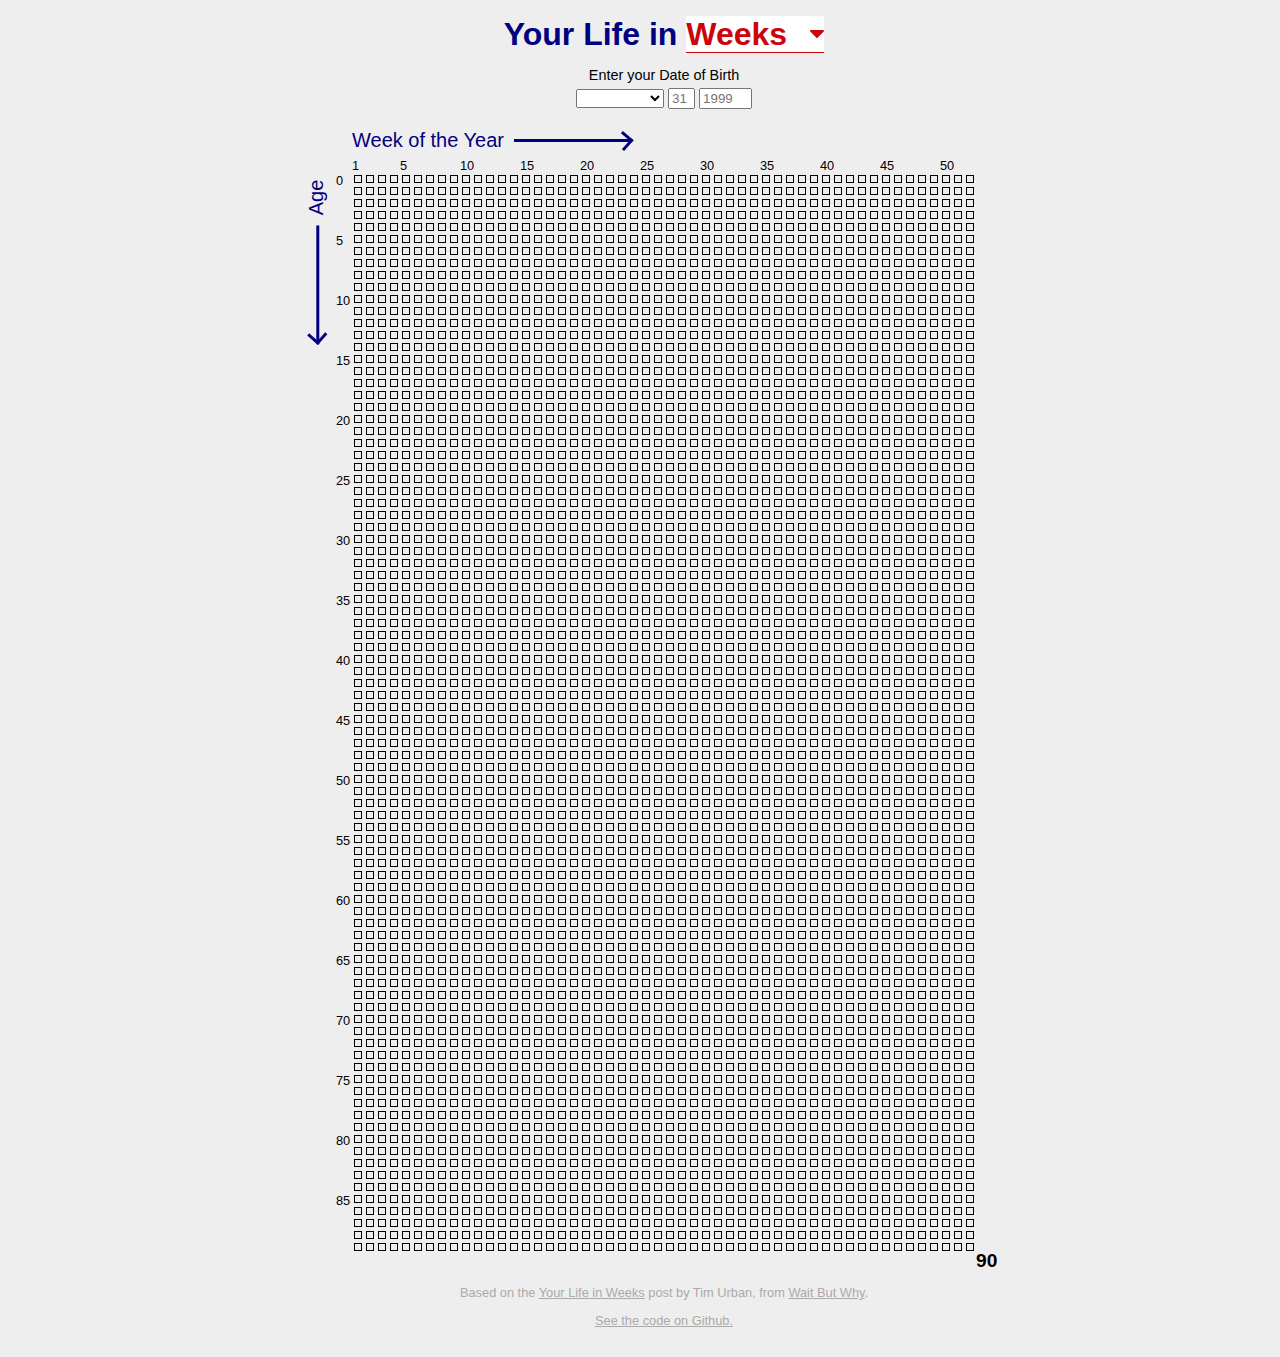
<file: weeks.html>
<!DOCTYPE html>
<html lang="en">
<head>
  <meta charset="UTF-8">
  <title>Your Life in Weeks - Interactive</title>
  <meta name="description" content="Enter your date of birth, to see your life in weeks. Based on the post by Tim Urban, from Wait by Why.">
  <meta name="viewport" content="width=device-width, initial-scale=1">
  <link rel="icon" href="weeks-favicon.png" sizes="32x32">
  <link rel="stylesheet" href="your-life.css">
  <style>
    body {
      margin: 0 8px 0 calc(3rem + 8px);
    }
  </style>
</head>
<body>
  <div class="full granimate"><div>
  <div class="title-box">
    <h1 class="title">Your Life in <label for="unitbox" class="unitbox-label visuallyhidden">Weeks</label></h1>
    <select name="unitbox" class="unitbox" id="unitbox" required>
      <option value="years">Years</option>
      <option value="months">Months</option>
      <option value="weeks" selected>Weeks</option>
    </select>
  </div>
  <form class="dob" action="#">
    <p class="instruction">Enter your Date of Birth</p>
    <label for="month" class="visuallyhidden">Month</label>
    <select name="month" class="month" id="month" required>
      <option value="0">January</option>
      <option value="1">February</option>
      <option value="2">March</option>
      <option value="3">April</option>
      <option value="4">May</option>
      <option value="5">June</option>
      <option value="6">July</option>
      <option value="7">August</option>
      <option value="8">September</option>
      <option value="9">October</option>
      <option value="10">November</option>
      <option value="11">December</option>
    </select>
    <label for="day" class="visuallyhidden">Day</label>
    <input type="text" class="day" id="day" placeholder="31" pattern="\d{0,2}" required/>
    <label for="year" class="visuallyhidden">Year</label>
    <input type="text" class="year" id="year" placeholder="1999" pattern="\d{4}" required/>
  </form>
  <ol class="chart weeks group">
    <div class="x-axis">
      <label class="weeks--x-label">Week of the Year<img src="images/arrow-right.svg" class="weeks--x-arrow"/></label>
      <div class="markers weeks--x-markers">
        <span>1</span>
        <span>5</span>
        <span>10</span>
        <span>15</span>
        <span>20</span>
        <span>25</span>
        <span>30</span>
        <span>35</span>
        <span>40</span>
        <span>45</span>
        <span>50</span>
      </div>
    </div>
    <div class="y-axis">
      <label class="weeks--y-label"><img src="images/arrow-left.svg" class="weeks--y-arrow"/>Age</label>
      <div class="markers weeks--y-markers">
        <span>0</span>
        <span>5</span>
        <span>10</span>
        <span>15</span>
        <span>20</span>
        <span>25</span>
        <span>30</span>
        <span>35</span>
        <span>40</span>
        <span>45</span>
        <span>50</span>
        <span>55</span>
        <span>60</span>
        <span>65</span>
        <span>70</span>
        <span>75</span>
        <span>80</span>
        <span>85</span>
        <span>90</span>
      </div>
    </div>
    <li></li>
    <li></li>
    <li></li>
    <li></li>
    <li></li>
    <li></li>
    <li></li>
    <li></li>
    <li></li>
    <li></li>
    <li></li>
    <li></li>
    <li></li>
    <li></li>
    <li></li>
    <li></li>
    <li></li>
    <li></li>
    <li></li>
    <li></li>
    <li></li>
    <li></li>
    <li></li>
    <li></li>
    <li></li>
    <li></li>
    <li></li>
    <li></li>
    <li></li>
    <li></li>
    <li></li>
    <li></li>
    <li></li>
    <li></li>
    <li></li>
    <li></li>
    <li></li>
    <li></li>
    <li></li>
    <li></li>
    <li></li>
    <li></li>
    <li></li>
    <li></li>
    <li></li>
    <li></li>
    <li></li>
    <li></li>
    <li></li>
    <li></li>
    <li></li>
    <li></li>
    <li></li>
    <li></li>
    <li></li>
    <li></li>
    <li></li>
    <li></li>
    <li></li>
    <li></li>
    <li></li>
    <li></li>
    <li></li>
    <li></li>
    <li></li>
    <li></li>
    <li></li>
    <li></li>
    <li></li>
    <li></li>
    <li></li>
    <li></li>
    <li></li>
    <li></li>
    <li></li>
    <li></li>
    <li></li>
    <li></li>
    <li></li>
    <li></li>
    <li></li>
    <li></li>
    <li></li>
    <li></li>
    <li></li>
    <li></li>
    <li></li>
    <li></li>
    <li></li>
    <li></li>
    <li></li>
    <li></li>
    <li></li>
    <li></li>
    <li></li>
    <li></li>
    <li></li>
    <li></li>
    <li></li>
    <li></li>
    <li></li>
    <li></li>
    <li></li>
    <li></li>
    <li></li>
    <li></li>
    <li></li>
    <li></li>
    <li></li>
    <li></li>
    <li></li>
    <li></li>
    <li></li>
    <li></li>
    <li></li>
    <li></li>
    <li></li>
    <li></li>
    <li></li>
    <li></li>
    <li></li>
    <li></li>
    <li></li>
    <li></li>
    <li></li>
    <li></li>
    <li></li>
    <li></li>
    <li></li>
    <li></li>
    <li></li>
    <li></li>
    <li></li>
    <li></li>
    <li></li>
    <li></li>
    <li></li>
    <li></li>
    <li></li>
    <li></li>
    <li></li>
    <li></li>
    <li></li>
    <li></li>
    <li></li>
    <li></li>
    <li></li>
    <li></li>
    <li></li>
    <li></li>
    <li></li>
    <li></li>
    <li></li>
    <li></li>
    <li></li>
    <li></li>
    <li></li>
    <li></li>
    <li></li>
    <li></li>
    <li></li>
    <li></li>
    <li></li>
    <li></li>
    <li></li>
    <li></li>
    <li></li>
    <li></li>
    <li></li>
    <li></li>
    <li></li>
    <li></li>
    <li></li>
    <li></li>
    <li></li>
    <li></li>
    <li></li>
    <li></li>
    <li></li>
    <li></li>
    <li></li>
    <li></li>
    <li></li>
    <li></li>
    <li></li>
    <li></li>
    <li></li>
    <li></li>
    <li></li>
    <li></li>
    <li></li>
    <li></li>
    <li></li>
    <li></li>
    <li></li>
    <li></li>
    <li></li>
    <li></li>
    <li></li>
    <li></li>
    <li></li>
    <li></li>
    <li></li>
    <li></li>
    <li></li>
    <li></li>
    <li></li>
    <li></li>
    <li></li>
    <li></li>
    <li></li>
    <li></li>
    <li></li>
    <li></li>
    <li></li>
    <li></li>
    <li></li>
    <li></li>
    <li></li>
    <li></li>
    <li></li>
    <li></li>
    <li></li>
    <li></li>
    <li></li>
    <li></li>
    <li></li>
    <li></li>
    <li></li>
    <li></li>
    <li></li>
    <li></li>
    <li></li>
    <li></li>
    <li></li>
    <li></li>
    <li></li>
    <li></li>
    <li></li>
    <li></li>
    <li></li>
    <li></li>
    <li></li>
    <li></li>
    <li></li>
    <li></li>
    <li></li>
    <li></li>
    <li></li>
    <li></li>
    <li></li>
    <li></li>
    <li></li>
    <li></li>
    <li></li>
    <li></li>
    <li></li>
    <li></li>
    <li></li>
    <li></li>
    <li></li>
    <li></li>
    <li></li>
    <li></li>
    <li></li>
    <li></li>
    <li></li>
    <li></li>
    <li></li>
    <li></li>
    <li></li>
    <li></li>
    <li></li>
    <li></li>
    <li></li>
    <li></li>
    <li></li>
    <li></li>
    <li></li>
    <li></li>
    <li></li>
    <li></li>
    <li></li>
    <li></li>
    <li></li>
    <li></li>
    <li></li>
    <li></li>
    <li></li>
    <li></li>
    <li></li>
    <li></li>
    <li></li>
    <li></li>
    <li></li>
    <li></li>
    <li></li>
    <li></li>
    <li></li>
    <li></li>
    <li></li>
    <li></li>
    <li></li>
    <li></li>
    <li></li>
    <li></li>
    <li></li>
    <li></li>
    <li></li>
    <li></li>
    <li></li>
    <li></li>
    <li></li>
    <li></li>
    <li></li>
    <li></li>
    <li></li>
    <li></li>
    <li></li>
    <li></li>
    <li></li>
    <li></li>
    <li></li>
    <li></li>
    <li></li>
    <li></li>
    <li></li>
    <li></li>
    <li></li>
    <li></li>
    <li></li>
    <li></li>
    <li></li>
    <li></li>
    <li></li>
    <li></li>
    <li></li>
    <li></li>
    <li></li>
    <li></li>
    <li></li>
    <li></li>
    <li></li>
    <li></li>
    <li></li>
    <li></li>
    <li></li>
    <li></li>
    <li></li>
    <li></li>
    <li></li>
    <li></li>
    <li></li>
    <li></li>
    <li></li>
    <li></li>
    <li></li>
    <li></li>
    <li></li>
    <li></li>
    <li></li>
    <li></li>
    <li></li>
    <li></li>
    <li></li>
    <li></li>
    <li></li>
    <li></li>
    <li></li>
    <li></li>
    <li></li>
    <li></li>
    <li></li>
    <li></li>
    <li></li>
    <li></li>
    <li></li>
    <li></li>
    <li></li>
    <li></li>
    <li></li>
    <li></li>
    <li></li>
    <li></li>
    <li></li>
    <li></li>
    <li></li>
    <li></li>
    <li></li>
    <li></li>
    <li></li>
    <li></li>
    <li></li>
    <li></li>
    <li></li>
    <li></li>
    <li></li>
    <li></li>
    <li></li>
    <li></li>
    <li></li>
    <li></li>
    <li></li>
    <li></li>
    <li></li>
    <li></li>
    <li></li>
    <li></li>
    <li></li>
    <li></li>
    <li></li>
    <li></li>
    <li></li>
    <li></li>
    <li></li>
    <li></li>
    <li></li>
    <li></li>
    <li></li>
    <li></li>
    <li></li>
    <li></li>
    <li></li>
    <li></li>
    <li></li>
    <li></li>
    <li></li>
    <li></li>
    <li></li>
    <li></li>
    <li></li>
    <li></li>
    <li></li>
    <li></li>
    <li></li>
    <li></li>
    <li></li>
    <li></li>
    <li></li>
    <li></li>
    <li></li>
    <li></li>
    <li></li>
    <li></li>
    <li></li>
    <li></li>
    <li></li>
    <li></li>
    <li></li>
    <li></li>
    <li></li>
    <li></li>
    <li></li>
    <li></li>
    <li></li>
    <li></li>
    <li></li>
    <li></li>
    <li></li>
    <li></li>
    <li></li>
    <li></li>
    <li></li>
    <li></li>
    <li></li>
    <li></li>
    <li></li>
    <li></li>
    <li></li>
    <li></li>
    <li></li>
    <li></li>
    <li></li>
    <li></li>
    <li></li>
    <li></li>
    <li></li>
    <li></li>
    <li></li>
    <li></li>
    <li></li>
    <li></li>
    <li></li>
    <li></li>
    <li></li>
    <li></li>
    <li></li>
    <li></li>
    <li></li>
    <li></li>
    <li></li>
    <li></li>
    <li></li>
    <li></li>
    <li></li>
    <li></li>
    <li></li>
    <li></li>
    <li></li>
    <li></li>
    <li></li>
    <li></li>
    <li></li>
    <li></li>
    <li></li>
    <li></li>
    <li></li>
    <li></li>
    <li></li>
    <li></li>
    <li></li>
    <li></li>
    <li></li>
    <li></li>
    <li></li>
    <li></li>
    <li></li>
    <li></li>
    <li></li>
    <li></li>
    <li></li>
    <li></li>
    <li></li>
    <li></li>
    <li></li>
    <li></li>
    <li></li>
    <li></li>
    <li></li>
    <li></li>
    <li></li>
    <li></li>
    <li></li>
    <li></li>
    <li></li>
    <li></li>
    <li></li>
    <li></li>
    <li></li>
    <li></li>
    <li></li>
    <li></li>
    <li></li>
    <li></li>
    <li></li>
    <li></li>
    <li></li>
    <li></li>
    <li></li>
    <li></li>
    <li></li>
    <li></li>
    <li></li>
    <li></li>
    <li></li>
    <li></li>
    <li></li>
    <li></li>
    <li></li>
    <li></li>
    <li></li>
    <li></li>
    <li></li>
    <li></li>
    <li></li>
    <li></li>
    <li></li>
    <li></li>
    <li></li>
    <li></li>
    <li></li>
    <li></li>
    <li></li>
    <li></li>
    <li></li>
    <li></li>
    <li></li>
    <li></li>
    <li></li>
    <li></li>
    <li></li>
    <li></li>
    <li></li>
    <li></li>
    <li></li>
    <li></li>
    <li></li>
    <li></li>
    <li></li>
    <li></li>
    <li></li>
    <li></li>
    <li></li>
    <li></li>
    <li></li>
    <li></li>
    <li></li>
    <li></li>
    <li></li>
    <li></li>
    <li></li>
    <li></li>
    <li></li>
    <li></li>
    <li></li>
    <li></li>
    <li></li>
    <li></li>
    <li></li>
    <li></li>
    <li></li>
    <li></li>
    <li></li>
    <li></li>
    <li></li>
    <li></li>
    <li></li>
    <li></li>
    <li></li>
    <li></li>
    <li></li>
    <li></li>
    <li></li>
    <li></li>
    <li></li>
    <li></li>
    <li></li>
    <li></li>
    <li></li>
    <li></li>
    <li></li>
    <li></li>
    <li></li>
    <li></li>
    <li></li>
    <li></li>
    <li></li>
    <li></li>
    <li></li>
    <li></li>
    <li></li>
    <li></li>
    <li></li>
    <li></li>
    <li></li>
    <li></li>
    <li></li>
    <li></li>
    <li></li>
    <li></li>
    <li></li>
    <li></li>
    <li></li>
    <li></li>
    <li></li>
    <li></li>
    <li></li>
    <li></li>
    <li></li>
    <li></li>
    <li></li>
    <li></li>
    <li></li>
    <li></li>
    <li></li>
    <li></li>
    <li></li>
    <li></li>
    <li></li>
    <li></li>
    <li></li>
    <li></li>
    <li></li>
    <li></li>
    <li></li>
    <li></li>
    <li></li>
    <li></li>
    <li></li>
    <li></li>
    <li></li>
    <li></li>
    <li></li>
    <li></li>
    <li></li>
    <li></li>
    <li></li>
    <li></li>
    <li></li>
    <li></li>
    <li></li>
    <li></li>
    <li></li>
    <li></li>
    <li></li>
    <li></li>
    <li></li>
    <li></li>
    <li></li>
    <li></li>
    <li></li>
    <li></li>
    <li></li>
    <li></li>
    <li></li>
    <li></li>
    <li></li>
    <li></li>
    <li></li>
    <li></li>
    <li></li>
    <li></li>
    <li></li>
    <li></li>
    <li></li>
    <li></li>
    <li></li>
    <li></li>
    <li></li>
    <li></li>
    <li></li>
    <li></li>
    <li></li>
    <li></li>
    <li></li>
    <li></li>
    <li></li>
    <li></li>
    <li></li>
    <li></li>
    <li></li>
    <li></li>
    <li></li>
    <li></li>
    <li></li>
    <li></li>
    <li></li>
    <li></li>
    <li></li>
    <li></li>
    <li></li>
    <li></li>
    <li></li>
    <li></li>
    <li></li>
    <li></li>
    <li></li>
    <li></li>
    <li></li>
    <li></li>
    <li></li>
    <li></li>
    <li></li>
    <li></li>
    <li></li>
    <li></li>
    <li></li>
    <li></li>
    <li></li>
    <li></li>
    <li></li>
    <li></li>
    <li></li>
    <li></li>
    <li></li>
    <li></li>
    <li></li>
    <li></li>
    <li></li>
    <li></li>
    <li></li>
    <li></li>
    <li></li>
    <li></li>
    <li></li>
    <li></li>
    <li></li>
    <li></li>
    <li></li>
    <li></li>
    <li></li>
    <li></li>
    <li></li>
    <li></li>
    <li></li>
    <li></li>
    <li></li>
    <li></li>
    <li></li>
    <li></li>
    <li></li>
    <li></li>
    <li></li>
    <li></li>
    <li></li>
    <li></li>
    <li></li>
    <li></li>
    <li></li>
    <li></li>
    <li></li>
    <li></li>
    <li></li>
    <li></li>
    <li></li>
    <li></li>
    <li></li>
    <li></li>
    <li></li>
    <li></li>
    <li></li>
    <li></li>
    <li></li>
    <li></li>
    <li></li>
    <li></li>
    <li></li>
    <li></li>
    <li></li>
    <li></li>
    <li></li>
    <li></li>
    <li></li>
    <li></li>
    <li></li>
    <li></li>
    <li></li>
    <li></li>
    <li></li>
    <li></li>
    <li></li>
    <li></li>
    <li></li>
    <li></li>
    <li></li>
    <li></li>
    <li></li>
    <li></li>
    <li></li>
    <li></li>
    <li></li>
    <li></li>
    <li></li>
    <li></li>
    <li></li>
    <li></li>
    <li></li>
    <li></li>
    <li></li>
    <li></li>
    <li></li>
    <li></li>
    <li></li>
    <li></li>
    <li></li>
    <li></li>
    <li></li>
    <li></li>
    <li></li>
    <li></li>
    <li></li>
    <li></li>
    <li></li>
    <li></li>
    <li></li>
    <li></li>
    <li></li>
    <li></li>
    <li></li>
    <li></li>
    <li></li>
    <li></li>
    <li></li>
    <li></li>
    <li></li>
    <li></li>
    <li></li>
    <li></li>
    <li></li>
    <li></li>
    <li></li>
    <li></li>
    <li></li>
    <li></li>
    <li></li>
    <li></li>
    <li></li>
    <li></li>
    <li></li>
    <li></li>
    <li></li>
    <li></li>
    <li></li>
    <li></li>
    <li></li>
    <li></li>
    <li></li>
    <li></li>
    <li></li>
    <li></li>
    <li></li>
    <li></li>
    <li></li>
    <li></li>
    <li></li>
    <li></li>
    <li></li>
    <li></li>
    <li></li>
    <li></li>
    <li></li>
    <li></li>
    <li></li>
    <li></li>
    <li></li>
    <li></li>
    <li></li>
    <li></li>
    <li></li>
    <li></li>
    <li></li>
    <li></li>
    <li></li>
    <li></li>
    <li></li>
    <li></li>
    <li></li>
    <li></li>
    <li></li>
    <li></li>
    <li></li>
    <li></li>
    <li></li>
    <li></li>
    <li></li>
    <li></li>
    <li></li>
    <li></li>
    <li></li>
    <li></li>
    <li></li>
    <li></li>
    <li></li>
    <li></li>
    <li></li>
    <li></li>
    <li></li>
    <li></li>
    <li></li>
    <li></li>
    <li></li>
    <li></li>
    <li></li>
    <li></li>
    <li></li>
    <li></li>
    <li></li>
    <li></li>
    <li></li>
    <li></li>
    <li></li>
    <li></li>
    <li></li>
    <li></li>
    <li></li>
    <li></li>
    <li></li>
    <li></li>
    <li></li>
    <li></li>
    <li></li>
    <li></li>
    <li></li>
    <li></li>
    <li></li>
    <li></li>
    <li></li>
    <li></li>
    <li></li>
    <li></li>
    <li></li>
    <li></li>
    <li></li>
    <li></li>
    <li></li>
    <li></li>
    <li></li>
    <li></li>
    <li></li>
    <li></li>
    <li></li>
    <li></li>
    <li></li>
    <li></li>
    <li></li>
    <li></li>
    <li></li>
    <li></li>
    <li></li>
    <li></li>
    <li></li>
    <li></li>
    <li></li>
    <li></li>
    <li></li>
    <li></li>
    <li></li>
    <li></li>
    <li></li>
    <li></li>
    <li></li>
    <li></li>
    <li></li>
    <li></li>
    <li></li>
    <li></li>
    <li></li>
    <li></li>
    <li></li>
    <li></li>
    <li></li>
    <li></li>
    <li></li>
    <li></li>
    <li></li>
    <li></li>
    <li></li>
    <li></li>
    <li></li>
    <li></li>
    <li></li>
    <li></li>
    <li></li>
    <li></li>
    <li></li>
    <li></li>
    <li></li>
    <li></li>
    <li></li>
    <li></li>
    <li></li>
    <li></li>
    <li></li>
    <li></li>
    <li></li>
    <li></li>
    <li></li>
    <li></li>
    <li></li>
    <li></li>
    <li></li>
    <li></li>
    <li></li>
    <li></li>
    <li></li>
    <li></li>
    <li></li>
    <li></li>
    <li></li>
    <li></li>
    <li></li>
    <li></li>
    <li></li>
    <li></li>
    <li></li>
    <li></li>
    <li></li>
    <li></li>
    <li></li>
    <li></li>
    <li></li>
    <li></li>
    <li></li>
    <li></li>
    <li></li>
    <li></li>
    <li></li>
    <li></li>
    <li></li>
    <li></li>
    <li></li>
    <li></li>
    <li></li>
    <li></li>
    <li></li>
    <li></li>
    <li></li>
    <li></li>
    <li></li>
    <li></li>
    <li></li>
    <li></li>
    <li></li>
    <li></li>
    <li></li>
    <li></li>
    <li></li>
    <li></li>
    <li></li>
    <li></li>
    <li></li>
    <li></li>
    <li></li>
    <li></li>
    <li></li>
    <li></li>
    <li></li>
    <li></li>
    <li></li>
    <li></li>
    <li></li>
    <li></li>
    <li></li>
    <li></li>
    <li></li>
    <li></li>
    <li></li>
    <li></li>
    <li></li>
    <li></li>
    <li></li>
    <li></li>
    <li></li>
    <li></li>
    <li></li>
    <li></li>
    <li></li>
    <li></li>
    <li></li>
    <li></li>
    <li></li>
    <li></li>
    <li></li>
    <li></li>
    <li></li>
    <li></li>
    <li></li>
    <li></li>
    <li></li>
    <li></li>
    <li></li>
    <li></li>
    <li></li>
    <li></li>
    <li></li>
    <li></li>
    <li></li>
    <li></li>
    <li></li>
    <li></li>
    <li></li>
    <li></li>
    <li></li>
    <li></li>
    <li></li>
    <li></li>
    <li></li>
    <li></li>
    <li></li>
    <li></li>
    <li></li>
    <li></li>
    <li></li>
    <li></li>
    <li></li>
    <li></li>
    <li></li>
    <li></li>
    <li></li>
    <li></li>
    <li></li>
    <li></li>
    <li></li>
    <li></li>
    <li></li>
    <li></li>
    <li></li>
    <li></li>
    <li></li>
    <li></li>
    <li></li>
    <li></li>
    <li></li>
    <li></li>
    <li></li>
    <li></li>
    <li></li>
    <li></li>
    <li></li>
    <li></li>
    <li></li>
    <li></li>
    <li></li>
    <li></li>
    <li></li>
    <li></li>
    <li></li>
    <li></li>
    <li></li>
    <li></li>
    <li></li>
    <li></li>
    <li></li>
    <li></li>
    <li></li>
    <li></li>
    <li></li>
    <li></li>
    <li></li>
    <li></li>
    <li></li>
    <li></li>
    <li></li>
    <li></li>
    <li></li>
    <li></li>
    <li></li>
    <li></li>
    <li></li>
    <li></li>
    <li></li>
    <li></li>
    <li></li>
    <li></li>
    <li></li>
    <li></li>
    <li></li>
    <li></li>
    <li></li>
    <li></li>
    <li></li>
    <li></li>
    <li></li>
    <li></li>
    <li></li>
    <li></li>
    <li></li>
    <li></li>
    <li></li>
    <li></li>
    <li></li>
    <li></li>
    <li></li>
    <li></li>
    <li></li>
    <li></li>
    <li></li>
    <li></li>
    <li></li>
    <li></li>
    <li></li>
    <li></li>
    <li></li>
    <li></li>
    <li></li>
    <li></li>
    <li></li>
    <li></li>
    <li></li>
    <li></li>
    <li></li>
    <li></li>
    <li></li>
    <li></li>
    <li></li>
    <li></li>
    <li></li>
    <li></li>
    <li></li>
    <li></li>
    <li></li>
    <li></li>
    <li></li>
    <li></li>
    <li></li>
    <li></li>
    <li></li>
    <li></li>
    <li></li>
    <li></li>
    <li></li>
    <li></li>
    <li></li>
    <li></li>
    <li></li>
    <li></li>
    <li></li>
    <li></li>
    <li></li>
    <li></li>
    <li></li>
    <li></li>
    <li></li>
    <li></li>
    <li></li>
    <li></li>
    <li></li>
    <li></li>
    <li></li>
    <li></li>
    <li></li>
    <li></li>
    <li></li>
    <li></li>
    <li></li>
    <li></li>
    <li></li>
    <li></li>
    <li></li>
    <li></li>
    <li></li>
    <li></li>
    <li></li>
    <li></li>
    <li></li>
    <li></li>
    <li></li>
    <li></li>
    <li></li>
    <li></li>
    <li></li>
    <li></li>
    <li></li>
    <li></li>
    <li></li>
    <li></li>
    <li></li>
    <li></li>
    <li></li>
    <li></li>
    <li></li>
    <li></li>
    <li></li>
    <li></li>
    <li></li>
    <li></li>
    <li></li>
    <li></li>
    <li></li>
    <li></li>
    <li></li>
    <li></li>
    <li></li>
    <li></li>
    <li></li>
    <li></li>
    <li></li>
    <li></li>
    <li></li>
    <li></li>
    <li></li>
    <li></li>
    <li></li>
    <li></li>
    <li></li>
    <li></li>
    <li></li>
    <li></li>
    <li></li>
    <li></li>
    <li></li>
    <li></li>
    <li></li>
    <li></li>
    <li></li>
    <li></li>
    <li></li>
    <li></li>
    <li></li>
    <li></li>
    <li></li>
    <li></li>
    <li></li>
    <li></li>
    <li></li>
    <li></li>
    <li></li>
    <li></li>
    <li></li>
    <li></li>
    <li></li>
    <li></li>
    <li></li>
    <li></li>
    <li></li>
    <li></li>
    <li></li>
    <li></li>
    <li></li>
    <li></li>
    <li></li>
    <li></li>
    <li></li>
    <li></li>
    <li></li>
    <li></li>
    <li></li>
    <li></li>
    <li></li>
    <li></li>
    <li></li>
    <li></li>
    <li></li>
    <li></li>
    <li></li>
    <li></li>
    <li></li>
    <li></li>
    <li></li>
    <li></li>
    <li></li>
    <li></li>
    <li></li>
    <li></li>
    <li></li>
    <li></li>
    <li></li>
    <li></li>
    <li></li>
    <li></li>
    <li></li>
    <li></li>
    <li></li>
    <li></li>
    <li></li>
    <li></li>
    <li></li>
    <li></li>
    <li></li>
    <li></li>
    <li></li>
    <li></li>
    <li></li>
    <li></li>
    <li></li>
    <li></li>
    <li></li>
    <li></li>
    <li></li>
    <li></li>
    <li></li>
    <li></li>
    <li></li>
    <li></li>
    <li></li>
    <li></li>
    <li></li>
    <li></li>
    <li></li>
    <li></li>
    <li></li>
    <li></li>
    <li></li>
    <li></li>
    <li></li>
    <li></li>
    <li></li>
    <li></li>
    <li></li>
    <li></li>
    <li></li>
    <li></li>
    <li></li>
    <li></li>
    <li></li>
    <li></li>
    <li></li>
    <li></li>
    <li></li>
    <li></li>
    <li></li>
    <li></li>
    <li></li>
    <li></li>
    <li></li>
    <li></li>
    <li></li>
    <li></li>
    <li></li>
    <li></li>
    <li></li>
    <li></li>
    <li></li>
    <li></li>
    <li></li>
    <li></li>
    <li></li>
    <li></li>
    <li></li>
    <li></li>
    <li></li>
    <li></li>
    <li></li>
    <li></li>
    <li></li>
    <li></li>
    <li></li>
    <li></li>
    <li></li>
    <li></li>
    <li></li>
    <li></li>
    <li></li>
    <li></li>
    <li></li>
    <li></li>
    <li></li>
    <li></li>
    <li></li>
    <li></li>
    <li></li>
    <li></li>
    <li></li>
    <li></li>
    <li></li>
    <li></li>
    <li></li>
    <li></li>
    <li></li>
    <li></li>
    <li></li>
    <li></li>
    <li></li>
    <li></li>
    <li></li>
    <li></li>
    <li></li>
    <li></li>
    <li></li>
    <li></li>
    <li></li>
    <li></li>
    <li></li>
    <li></li>
    <li></li>
    <li></li>
    <li></li>
    <li></li>
    <li></li>
    <li></li>
    <li></li>
    <li></li>
    <li></li>
    <li></li>
    <li></li>
    <li></li>
    <li></li>
    <li></li>
    <li></li>
    <li></li>
    <li></li>
    <li></li>
    <li></li>
    <li></li>
    <li></li>
    <li></li>
    <li></li>
    <li></li>
    <li></li>
    <li></li>
    <li></li>
    <li></li>
    <li></li>
    <li></li>
    <li></li>
    <li></li>
    <li></li>
    <li></li>
    <li></li>
    <li></li>
    <li></li>
    <li></li>
    <li></li>
    <li></li>
    <li></li>
    <li></li>
    <li></li>
    <li></li>
    <li></li>
    <li></li>
    <li></li>
    <li></li>
    <li></li>
    <li></li>
    <li></li>
    <li></li>
    <li></li>
    <li></li>
    <li></li>
    <li></li>
    <li></li>
    <li></li>
    <li></li>
    <li></li>
    <li></li>
    <li></li>
    <li></li>
    <li></li>
    <li></li>
    <li></li>
    <li></li>
    <li></li>
    <li></li>
    <li></li>
    <li></li>
    <li></li>
    <li></li>
    <li></li>
    <li></li>
    <li></li>
    <li></li>
    <li></li>
    <li></li>
    <li></li>
    <li></li>
    <li></li>
    <li></li>
    <li></li>
    <li></li>
    <li></li>
    <li></li>
    <li></li>
    <li></li>
    <li></li>
    <li></li>
    <li></li>
    <li></li>
    <li></li>
    <li></li>
    <li></li>
    <li></li>
    <li></li>
    <li></li>
    <li></li>
    <li></li>
    <li></li>
    <li></li>
    <li></li>
    <li></li>
    <li></li>
    <li></li>
    <li></li>
    <li></li>
    <li></li>
    <li></li>
    <li></li>
    <li></li>
    <li></li>
    <li></li>
    <li></li>
    <li></li>
    <li></li>
    <li></li>
    <li></li>
    <li></li>
    <li></li>
    <li></li>
    <li></li>
    <li></li>
    <li></li>
    <li></li>
    <li></li>
    <li></li>
    <li></li>
    <li></li>
    <li></li>
    <li></li>
    <li></li>
    <li></li>
    <li></li>
    <li></li>
    <li></li>
    <li></li>
    <li></li>
    <li></li>
    <li></li>
    <li></li>
    <li></li>
    <li></li>
    <li></li>
    <li></li>
    <li></li>
    <li></li>
    <li></li>
    <li></li>
    <li></li>
    <li></li>
    <li></li>
    <li></li>
    <li></li>
    <li></li>
    <li></li>
    <li></li>
    <li></li>
    <li></li>
    <li></li>
    <li></li>
    <li></li>
    <li></li>
    <li></li>
    <li></li>
    <li></li>
    <li></li>
    <li></li>
    <li></li>
    <li></li>
    <li></li>
    <li></li>
    <li></li>
    <li></li>
    <li></li>
    <li></li>
    <li></li>
    <li></li>
    <li></li>
    <li></li>
    <li></li>
    <li></li>
    <li></li>
    <li></li>
    <li></li>
    <li></li>
    <li></li>
    <li></li>
    <li></li>
    <li></li>
    <li></li>
    <li></li>
    <li></li>
    <li></li>
    <li></li>
    <li></li>
    <li></li>
    <li></li>
    <li></li>
    <li></li>
    <li></li>
    <li></li>
    <li></li>
    <li></li>
    <li></li>
    <li></li>
    <li></li>
    <li></li>
    <li></li>
    <li></li>
    <li></li>
    <li></li>
    <li></li>
    <li></li>
    <li></li>
    <li></li>
    <li></li>
    <li></li>
    <li></li>
    <li></li>
    <li></li>
    <li></li>
    <li></li>
    <li></li>
    <li></li>
    <li></li>
    <li></li>
    <li></li>
    <li></li>
    <li></li>
    <li></li>
    <li></li>
    <li></li>
    <li></li>
    <li></li>
    <li></li>
    <li></li>
    <li></li>
    <li></li>
    <li></li>
    <li></li>
    <li></li>
    <li></li>
    <li></li>
    <li></li>
    <li></li>
    <li></li>
    <li></li>
    <li></li>
    <li></li>
    <li></li>
    <li></li>
    <li></li>
    <li></li>
    <li></li>
    <li></li>
    <li></li>
    <li></li>
    <li></li>
    <li></li>
    <li></li>
    <li></li>
    <li></li>
    <li></li>
    <li></li>
    <li></li>
    <li></li>
    <li></li>
    <li></li>
    <li></li>
    <li></li>
    <li></li>
    <li></li>
    <li></li>
    <li></li>
    <li></li>
    <li></li>
    <li></li>
    <li></li>
    <li></li>
    <li></li>
    <li></li>
    <li></li>
    <li></li>
    <li></li>
    <li></li>
    <li></li>
    <li></li>
    <li></li>
    <li></li>
    <li></li>
    <li></li>
    <li></li>
    <li></li>
    <li></li>
    <li></li>
    <li></li>
    <li></li>
    <li></li>
    <li></li>
    <li></li>
    <li></li>
    <li></li>
    <li></li>
    <li></li>
    <li></li>
    <li></li>
    <li></li>
    <li></li>
    <li></li>
    <li></li>
    <li></li>
    <li></li>
    <li></li>
    <li></li>
    <li></li>
    <li></li>
    <li></li>
    <li></li>
    <li></li>
    <li></li>
    <li></li>
    <li></li>
    <li></li>
    <li></li>
    <li></li>
    <li></li>
    <li></li>
    <li></li>
    <li></li>
    <li></li>
    <li></li>
    <li></li>
    <li></li>
    <li></li>
    <li></li>
    <li></li>
    <li></li>
    <li></li>
    <li></li>
    <li></li>
    <li></li>
    <li></li>
    <li></li>
    <li></li>
    <li></li>
    <li></li>
    <li></li>
    <li></li>
    <li></li>
    <li></li>
    <li></li>
    <li></li>
    <li></li>
    <li></li>
    <li></li>
    <li></li>
    <li></li>
    <li></li>
    <li></li>
    <li></li>
    <li></li>
    <li></li>
    <li></li>
    <li></li>
    <li></li>
    <li></li>
    <li></li>
    <li></li>
    <li></li>
    <li></li>
    <li></li>
    <li></li>
    <li></li>
    <li></li>
    <li></li>
    <li></li>
    <li></li>
    <li></li>
    <li></li>
    <li></li>
    <li></li>
    <li></li>
    <li></li>
    <li></li>
    <li></li>
    <li></li>
    <li></li>
    <li></li>
    <li></li>
    <li></li>
    <li></li>
    <li></li>
    <li></li>
    <li></li>
    <li></li>
    <li></li>
    <li></li>
    <li></li>
    <li></li>
    <li></li>
    <li></li>
    <li></li>
    <li></li>
    <li></li>
    <li></li>
    <li></li>
    <li></li>
    <li></li>
    <li></li>
    <li></li>
    <li></li>
    <li></li>
    <li></li>
    <li></li>
    <li></li>
    <li></li>
    <li></li>
    <li></li>
    <li></li>
    <li></li>
    <li></li>
    <li></li>
    <li></li>
    <li></li>
    <li></li>
    <li></li>
    <li></li>
    <li></li>
    <li></li>
    <li></li>
    <li></li>
    <li></li>
    <li></li>
    <li></li>
    <li></li>
    <li></li>
    <li></li>
    <li></li>
    <li></li>
    <li></li>
    <li></li>
    <li></li>
    <li></li>
    <li></li>
    <li></li>
    <li></li>
    <li></li>
    <li></li>
    <li></li>
    <li></li>
    <li></li>
    <li></li>
    <li></li>
    <li></li>
    <li></li>
    <li></li>
    <li></li>
    <li></li>
    <li></li>
    <li></li>
    <li></li>
    <li></li>
    <li></li>
    <li></li>
    <li></li>
    <li></li>
    <li></li>
    <li></li>
    <li></li>
    <li></li>
    <li></li>
    <li></li>
    <li></li>
    <li></li>
    <li></li>
    <li></li>
    <li></li>
    <li></li>
    <li></li>
    <li></li>
    <li></li>
    <li></li>
    <li></li>
    <li></li>
    <li></li>
    <li></li>
    <li></li>
    <li></li>
    <li></li>
    <li></li>
    <li></li>
    <li></li>
    <li></li>
    <li></li>
    <li></li>
    <li></li>
    <li></li>
    <li></li>
    <li></li>
    <li></li>
    <li></li>
    <li></li>
    <li></li>
    <li></li>
    <li></li>
    <li></li>
    <li></li>
    <li></li>
    <li></li>
    <li></li>
    <li></li>
    <li></li>
    <li></li>
    <li></li>
    <li></li>
    <li></li>
    <li></li>
    <li></li>
    <li></li>
    <li></li>
    <li></li>
    <li></li>
    <li></li>
    <li></li>
    <li></li>
    <li></li>
    <li></li>
    <li></li>
    <li></li>
    <li></li>
    <li></li>
    <li></li>
    <li></li>
    <li></li>
    <li></li>
    <li></li>
    <li></li>
    <li></li>
    <li></li>
    <li></li>
    <li></li>
    <li></li>
    <li></li>
    <li></li>
    <li></li>
    <li></li>
    <li></li>
    <li></li>
    <li></li>
    <li></li>
    <li></li>
    <li></li>
    <li></li>
    <li></li>
    <li></li>
    <li></li>
    <li></li>
    <li></li>
    <li></li>
    <li></li>
    <li></li>
    <li></li>
    <li></li>
    <li></li>
    <li></li>
    <li></li>
    <li></li>
    <li></li>
    <li></li>
    <li></li>
    <li></li>
    <li></li>
    <li></li>
    <li></li>
    <li></li>
    <li></li>
    <li></li>
    <li></li>
    <li></li>
    <li></li>
    <li></li>
    <li></li>
    <li></li>
    <li></li>
    <li></li>
    <li></li>
    <li></li>
    <li></li>
    <li></li>
    <li></li>
    <li></li>
    <li></li>
    <li></li>
    <li></li>
    <li></li>
    <li></li>
    <li></li>
    <li></li>
    <li></li>
    <li></li>
    <li></li>
    <li></li>
    <li></li>
    <li></li>
    <li></li>
    <li></li>
    <li></li>
    <li></li>
    <li></li>
    <li></li>
    <li></li>
    <li></li>
    <li></li>
    <li></li>
    <li></li>
    <li></li>
    <li></li>
    <li></li>
    <li></li>
    <li></li>
    <li></li>
    <li></li>
    <li></li>
    <li></li>
    <li></li>
    <li></li>
    <li></li>
    <li></li>
    <li></li>
    <li></li>
    <li></li>
    <li></li>
    <li></li>
    <li></li>
    <li></li>
    <li></li>
    <li></li>
    <li></li>
    <li></li>
    <li></li>
    <li></li>
    <li></li>
    <li></li>
    <li></li>
    <li></li>
    <li></li>
    <li></li>
    <li></li>
    <li></li>
    <li></li>
    <li></li>
    <li></li>
    <li></li>
    <li></li>
    <li></li>
    <li></li>
    <li></li>
    <li></li>
    <li></li>
    <li></li>
    <li></li>
    <li></li>
    <li></li>
    <li></li>
    <li></li>
    <li></li>
    <li></li>
    <li></li>
    <li></li>
    <li></li>
    <li></li>
    <li></li>
    <li></li>
    <li></li>
    <li></li>
    <li></li>
    <li></li>
    <li></li>
    <li></li>
    <li></li>
    <li></li>
    <li></li>
    <li></li>
    <li></li>
    <li></li>
    <li></li>
    <li></li>
    <li></li>
    <li></li>
    <li></li>
    <li></li>
    <li></li>
    <li></li>
    <li></li>
    <li></li>
    <li></li>
    <li></li>
    <li></li>
    <li></li>
    <li></li>
    <li></li>
    <li></li>
    <li></li>
    <li></li>
    <li></li>
    <li></li>
    <li></li>
    <li></li>
    <li></li>
    <li></li>
    <li></li>
    <li></li>
    <li></li>
    <li></li>
    <li></li>
    <li></li>
    <li></li>
    <li></li>
    <li></li>
    <li></li>
    <li></li>
    <li></li>
    <li></li>
    <li></li>
    <li></li>
    <li></li>
    <li></li>
    <li></li>
    <li></li>
    <li></li>
    <li></li>
    <li></li>
    <li></li>
    <li></li>
    <li></li>
    <li></li>
    <li></li>
    <li></li>
    <li></li>
    <li></li>
    <li></li>
    <li></li>
    <li></li>
    <li></li>
    <li></li>
    <li></li>
    <li></li>
    <li></li>
    <li></li>
    <li></li>
    <li></li>
    <li></li>
    <li></li>
    <li></li>
    <li></li>
    <li></li>
    <li></li>
    <li></li>
    <li></li>
    <li></li>
    <li></li>
    <li></li>
    <li></li>
    <li></li>
    <li></li>
    <li></li>
    <li></li>
    <li></li>
    <li></li>
    <li></li>
    <li></li>
    <li></li>
    <li></li>
    <li></li>
    <li></li>
    <li></li>
    <li></li>
    <li></li>
    <li></li>
    <li></li>
    <li></li>
    <li></li>
    <li></li>
    <li></li>
    <li></li>
    <li></li>
    <li></li>
    <li></li>
    <li></li>
    <li></li>
    <li></li>
    <li></li>
    <li></li>
    <li></li>
    <li></li>
    <li></li>
    <li></li>
    <li></li>
    <li></li>
    <li></li>
    <li></li>
    <li></li>
    <li></li>
    <li></li>
    <li></li>
    <li></li>
    <li></li>
    <li></li>
    <li></li>
    <li></li>
    <li></li>
    <li></li>
    <li></li>
    <li></li>
    <li></li>
    <li></li>
    <li></li>
    <li></li>
    <li></li>
    <li></li>
    <li></li>
    <li></li>
    <li></li>
    <li></li>
    <li></li>
    <li></li>
    <li></li>
    <li></li>
    <li></li>
    <li></li>
    <li></li>
    <li></li>
    <li></li>
    <li></li>
    <li></li>
    <li></li>
    <li></li>
    <li></li>
    <li></li>
    <li></li>
    <li></li>
    <li></li>
    <li></li>
    <li></li>
    <li></li>
    <li></li>
    <li></li>
    <li></li>
    <li></li>
    <li></li>
    <li></li>
    <li></li>
    <li></li>
    <li></li>
    <li></li>
    <li></li>
    <li></li>
    <li></li>
    <li></li>
    <li></li>
    <li></li>
    <li></li>
    <li></li>
    <li></li>
    <li></li>
    <li></li>
    <li></li>
    <li></li>
    <li></li>
    <li></li>
    <li></li>
    <li></li>
    <li></li>
    <li></li>
    <li></li>
    <li></li>
    <li></li>
    <li></li>
    <li></li>
    <li></li>
    <li></li>
    <li></li>
    <li></li>
    <li></li>
    <li></li>
    <li></li>
    <li></li>
    <li></li>
    <li></li>
    <li></li>
    <li></li>
    <li></li>
    <li></li>
    <li></li>
    <li></li>
    <li></li>
    <li></li>
    <li></li>
    <li></li>
    <li></li>
    <li></li>
    <li></li>
    <li></li>
    <li></li>
    <li></li>
    <li></li>
    <li></li>
    <li></li>
    <li></li>
    <li></li>
    <li></li>
    <li></li>
    <li></li>
    <li></li>
    <li></li>
    <li></li>
    <li></li>
    <li></li>
    <li></li>
    <li></li>
    <li></li>
    <li></li>
    <li></li>
    <li></li>
    <li></li>
    <li></li>
    <li></li>
    <li></li>
    <li></li>
    <li></li>
    <li></li>
    <li></li>
    <li></li>
    <li></li>
    <li></li>
    <li></li>
    <li></li>
    <li></li>
    <li></li>
    <li></li>
    <li></li>
    <li></li>
    <li></li>
    <li></li>
    <li></li>
    <li></li>
    <li></li>
    <li></li>
    <li></li>
    <li></li>
    <li></li>
    <li></li>
    <li></li>
    <li></li>
    <li></li>
    <li></li>
    <li></li>
    <li></li>
    <li></li>
    <li></li>
    <li></li>
    <li></li>
    <li></li>
    <li></li>
    <li></li>
    <li></li>
    <li></li>
    <li></li>
    <li></li>
    <li></li>
    <li></li>
    <li></li>
    <li></li>
    <li></li>
    <li></li>
    <li></li>
    <li></li>
    <li></li>
    <li></li>
    <li></li>
    <li></li>
    <li></li>
    <li></li>
    <li></li>
    <li></li>
    <li></li>
    <li></li>
    <li></li>
    <li></li>
    <li></li>
    <li></li>
    <li></li>
    <li></li>
    <li></li>
    <li></li>
    <li></li>
    <li></li>
    <li></li>
    <li></li>
    <li></li>
    <li></li>
    <li></li>
    <li></li>
    <li></li>
    <li></li>
    <li></li>
    <li></li>
    <li></li>
    <li></li>
    <li></li>
    <li></li>
    <li></li>
    <li></li>
    <li></li>
    <li></li>
    <li></li>
    <li></li>
    <li></li>
    <li></li>
    <li></li>
    <li></li>
    <li></li>
    <li></li>
    <li></li>
    <li></li>
    <li></li>
    <li></li>
    <li></li>
    <li></li>
    <li></li>
    <li></li>
    <li></li>
    <li></li>
    <li></li>
    <li></li>
    <li></li>
    <li></li>
    <li></li>
    <li></li>
    <li></li>
    <li></li>
    <li></li>
    <li></li>
    <li></li>
    <li></li>
    <li></li>
    <li></li>
    <li></li>
    <li></li>
    <li></li>
    <li></li>
    <li></li>
    <li></li>
    <li></li>
    <li></li>
    <li></li>
    <li></li>
    <li></li>
    <li></li>
    <li></li>
    <li></li>
    <li></li>
    <li></li>
    <li></li>
    <li></li>
    <li></li>
    <li></li>
    <li></li>
    <li></li>
    <li></li>
    <li></li>
    <li></li>
    <li></li>
    <li></li>
    <li></li>
    <li></li>
    <li></li>
    <li></li>
    <li></li>
    <li></li>
    <li></li>
    <li></li>
    <li></li>
    <li></li>
    <li></li>
    <li></li>
    <li></li>
    <li></li>
    <li></li>
    <li></li>
    <li></li>
    <li></li>
    <li></li>
    <li></li>
    <li></li>
    <li></li>
    <li></li>
    <li></li>
    <li></li>
    <li></li>
    <li></li>
    <li></li>
    <li></li>
    <li></li>
    <li></li>
    <li></li>
    <li></li>
    <li></li>
    <li></li>
    <li></li>
    <li></li>
    <li></li>
    <li></li>
    <li></li>
    <li></li>
    <li></li>
    <li></li>
    <li></li>
    <li></li>
    <li></li>
    <li></li>
    <li></li>
    <li></li>
    <li></li>
    <li></li>
    <li></li>
    <li></li>
    <li></li>
    <li></li>
    <li></li>
    <li></li>
    <li></li>
    <li></li>
    <li></li>
    <li></li>
    <li></li>
    <li></li>
    <li></li>
    <li></li>
    <li></li>
    <li></li>
    <li></li>
    <li></li>
    <li></li>
    <li></li>
    <li></li>
    <li></li>
    <li></li>
    <li></li>
    <li></li>
    <li></li>
    <li></li>
    <li></li>
    <li></li>
    <li></li>
    <li></li>
    <li></li>
    <li></li>
    <li></li>
    <li></li>
    <li></li>
    <li></li>
    <li></li>
    <li></li>
    <li></li>
    <li></li>
    <li></li>
    <li></li>
    <li></li>
    <li></li>
    <li></li>
    <li></li>
    <li></li>
    <li></li>
    <li></li>
    <li></li>
    <li></li>
    <li></li>
    <li></li>
    <li></li>
    <li></li>
    <li></li>
    <li></li>
    <li></li>
    <li></li>
    <li></li>
    <li></li>
    <li></li>
    <li></li>
    <li></li>
    <li></li>
    <li></li>
    <li></li>
    <li></li>
    <li></li>
    <li></li>
    <li></li>
    <li></li>
    <li></li>
    <li></li>
    <li></li>
    <li></li>
    <li></li>
    <li></li>
    <li></li>
    <li></li>
    <li></li>
    <li></li>
    <li></li>
    <li></li>
    <li></li>
    <li></li>
    <li></li>
    <li></li>
    <li></li>
    <li></li>
    <li></li>
    <li></li>
    <li></li>
    <li></li>
    <li></li>
    <li></li>
    <li></li>
    <li></li>
    <li></li>
    <li></li>
    <li></li>
    <li></li>
    <li></li>
    <li></li>
    <li></li>
    <li></li>
    <li></li>
    <li></li>
    <li></li>
    <li></li>
    <li></li>
    <li></li>
    <li></li>
    <li></li>
    <li></li>
    <li></li>
    <li></li>
    <li></li>
    <li></li>
    <li></li>
    <li></li>
    <li></li>
    <li></li>
    <li></li>
    <li></li>
    <li></li>
    <li></li>
    <li></li>
    <li></li>
    <li></li>
    <li></li>
    <li></li>
    <li></li>
    <li></li>
    <li></li>
    <li></li>
    <li></li>
    <li></li>
    <li></li>
    <li></li>
    <li></li>
    <li></li>
    <li></li>
    <li></li>
    <li></li>
    <li></li>
    <li></li>
    <li></li>
    <li></li>
    <li></li>
    <li></li>
    <li></li>
    <li></li>
    <li></li>
    <li></li>
    <li></li>
    <li></li>
    <li></li>
    <li></li>
    <li></li>
    <li></li>
    <li></li>
    <li></li>
    <li></li>
    <li></li>
    <li></li>
    <li></li>
    <li></li>
    <li></li>
    <li></li>
    <li></li>
    <li></li>
    <li></li>
    <li></li>
    <li></li>
    <li></li>
    <li></li>
    <li></li>
    <li></li>
    <li></li>
    <li></li>
    <li></li>
    <li></li>
    <li></li>
    <li></li>
    <li></li>
    <li></li>
    <li></li>
    <li></li>
    <li></li>
    <li></li>
    <li></li>
    <li></li>
    <li></li>
    <li></li>
    <li></li>
    <li></li>
    <li></li>
    <li></li>
    <li></li>
    <li></li>
    <li></li>
    <li></li>
    <li></li>
    <li></li>
    <li></li>
    <li></li>
    <li></li>
    <li></li>
    <li></li>
    <li></li>
    <li></li>
    <li></li>
    <li></li>
    <li></li>
    <li></li>
    <li></li>
    <li></li>
    <li></li>
    <li></li>
    <li></li>
    <li></li>
    <li></li>
    <li></li>
    <li></li>
    <li></li>
    <li></li>
    <li></li>
    <li></li>
    <li></li>
    <li></li>
    <li></li>
    <li></li>
    <li></li>
    <li></li>
    <li></li>
    <li></li>
    <li></li>
    <li></li>
    <li></li>
    <li></li>
    <li></li>
    <li></li>
    <li></li>
    <li></li>
    <li></li>
    <li></li>
    <li></li>
    <li></li>
    <li></li>
    <li></li>
    <li></li>
    <li></li>
    <li></li>
    <li></li>
    <li></li>
    <li></li>
    <li></li>
    <li></li>
    <li></li>
    <li></li>
    <li></li>
    <li></li>
    <li></li>
    <li></li>
    <li></li>
    <li></li>
    <li></li>
    <li></li>
    <li></li>
    <li></li>
    <li></li>
    <li></li>
    <li></li>
    <li></li>
    <li></li>
    <li></li>
    <li></li>
    <li></li>
    <li></li>
    <li></li>
    <li></li>
    <li></li>
    <li></li>
    <li></li>
    <li></li>
    <li></li>
    <li></li>
    <li></li>
    <li></li>
    <li></li>
    <li></li>
    <li></li>
    <li></li>
    <li></li>
    <li></li>
    <li></li>
    <li></li>
    <li></li>
    <li></li>
    <li></li>
    <li></li>
    <li></li>
    <li></li>
    <li></li>
    <li></li>
    <li></li>
    <li></li>
    <li></li>
    <li></li>
    <li></li>
    <li></li>
    <li></li>
    <li></li>
    <li></li>
    <li></li>
    <li></li>
    <li></li>
    <li></li>
    <li></li>
    <li></li>
    <li></li>
    <li></li>
    <li></li>
    <li></li>
    <li></li>
    <li></li>
    <li></li>
    <li></li>
    <li></li>
    <li></li>
    <li></li>
    <li></li>
    <li></li>
    <li></li>
    <li></li>
    <li></li>
    <li></li>
    <li></li>
    <li></li>
    <li></li>
    <li></li>
    <li></li>
    <li></li>
    <li></li>
    <li></li>
    <li></li>
    <li></li>
    <li></li>
    <li></li>
    <li></li>
    <li></li>
    <li></li>
    <li></li>
    <li></li>
    <li></li>
    <li></li>
    <li></li>
    <li></li>
    <li></li>
    <li></li>
    <li></li>
    <li></li>
    <li></li>
    <li></li>
    <li></li>
    <li></li>
    <li></li>
    <li></li>
    <li></li>
    <li></li>
    <li></li>
    <li></li>
    <li></li>
    <li></li>
    <li></li>
    <li></li>
    <li></li>
    <li></li>
    <li></li>
    <li></li>
    <li></li>
    <li></li>
    <li></li>
    <li></li>
    <li></li>
    <li></li>
    <li></li>
    <li></li>
    <li></li>
    <li></li>
    <li></li>
    <li></li>
    <li></li>
    <li></li>
    <li></li>
    <li></li>
    <li></li>
    <li></li>
    <li></li>
    <li></li>
    <li></li>
    <li></li>
    <li></li>
    <li></li>
    <li></li>
    <li></li>
    <li></li>
    <li></li>
    <li></li>
    <li></li>
    <li></li>
    <li></li>
    <li></li>
    <li></li>
    <li></li>
    <li></li>
    <li></li>
    <li></li>
    <li></li>
    <li></li>
    <li></li>
    <li></li>
    <li></li>
    <li></li>
    <li></li>
    <li></li>
    <li></li>
    <li></li>
    <li></li>
    <li></li>
    <li></li>
    <li></li>
    <li></li>
    <li></li>
    <li></li>
    <li></li>
    <li></li>
    <li></li>
    <li></li>
    <li></li>
    <li></li>
    <li></li>
    <li></li>
    <li></li>
    <li></li>
    <li></li>
    <li></li>
    <li></li>
    <li></li>
    <li></li>
    <li></li>
    <li></li>
    <li></li>
    <li></li>
    <li></li>
    <li></li>
    <li></li>
    <li></li>
    <li></li>
    <li></li>
    <li></li>
    <li></li>
    <li></li>
    <li></li>
    <li></li>
    <li></li>
    <li></li>
    <li></li>
    <li></li>
    <li></li>
    <li></li>
    <li></li>
    <li></li>
    <li></li>
    <li></li>
    <li></li>
    <li></li>
    <li></li>
    <li></li>
    <li></li>
    <li></li>
    <li></li>
    <li></li>
    <li></li>
    <li></li>
    <li></li>
    <li></li>
    <li></li>
    <li></li>
    <li></li>
    <li></li>
    <li></li>
    <li></li>
    <li></li>
    <li></li>
    <li></li>
    <li></li>
    <li></li>
    <li></li>
    <li></li>
    <li></li>
    <li></li>
    <li></li>
    <li></li>
    <li></li>
    <li></li>
    <li></li>
    <li></li>
    <li></li>
    <li></li>
    <li></li>
    <li></li>
    <li></li>
    <li></li>
    <li></li>
    <li></li>
    <li></li>
    <li></li>
    <li></li>
    <li></li>
    <li></li>
    <li></li>
    <li></li>
    <li></li>
    <li></li>
    <li></li>
    <li></li>
    <li></li>
    <li></li>
    <li></li>
    <li></li>
    <li></li>
    <li></li>
    <li></li>
    <li></li>
    <li></li>
    <li></li>
    <li></li>
    <li></li>
    <li></li>
    <li></li>
    <li></li>
    <li></li>
    <li></li>
    <li></li>
    <li></li>
    <li></li>
    <li></li>
    <li></li>
    <li></li>
    <li></li>
    <li></li>
    <li></li>
    <li></li>
    <li></li>
    <li></li>
    <li></li>
    <li></li>
    <li></li>
    <li></li>
    <li></li>
    <li></li>
    <li></li>
    <li></li>
    <li></li>
    <li></li>
    <li></li>
    <li></li>
    <li></li>
    <li></li>
    <li></li>
    <li></li>
    <li></li>
    <li></li>
    <li></li>
    <li></li>
    <li></li>
    <li></li>
    <li></li>
    <li></li>
    <li></li>
    <li></li>
    <li></li>
    <li></li>
    <li></li>
    <li></li>
    <li></li>
    <li></li>
    <li></li>
    <li></li>
    <li></li>
    <li></li>
    <li></li>
    <li></li>
    <li></li>
    <li></li>
    <li></li>
    <li></li>
    <li></li>
    <li></li>
    <li></li>
    <li></li>
    <li></li>
    <li></li>
    <li></li>
    <li></li>
    <li></li>
    <li></li>
    <li></li>
    <li></li>
    <li></li>
    <li></li>
    <li></li>
    <li></li>
    <li></li>
    <li></li>
    <li></li>
    <li></li>
    <li></li>
    <li></li>
    <li></li>
    <li></li>
    <li></li>
    <li></li>
    <li></li>
    <li></li>
    <li></li>
    <li></li>
    <li></li>
    <li></li>
    <li></li>
    <li></li>
    <li></li>
    <li></li>
    <li></li>
    <li></li>
    <li></li>
    <li></li>
    <li></li>
    <li></li>
    <li></li>
    <li></li>
    <li></li>
    <li></li>
    <li></li>
    <li></li>
    <li></li>
    <li></li>
    <li></li>
    <li></li>
    <li></li>
    <li></li>
    <li></li>
    <li></li>
    <li></li>
    <li></li>
    <li></li>
    <li></li>
    <li></li>
    <li></li>
    <li></li>
    <li></li>
    <li></li>
    <li></li>
    <li></li>
    <li></li>
    <li></li>
    <li></li>
    <li></li>
    <li></li>
    <li></li>
    <li></li>
    <li></li>
    <li></li>
    <li></li>
    <li></li>
    <li></li>
    <li></li>
    <li></li>
    <li></li>
    <li></li>
    <li></li>
    <li></li>
    <li></li>
    <li></li>
    <li></li>
    <li></li>
    <li></li>
    <li></li>
    <li></li>
    <li></li>
    <li></li>
    <li></li>
    <li></li>
    <li></li>
    <li></li>
    <li></li>
    <li></li>
    <li></li>
    <li></li>
    <li></li>
    <li></li>
    <li></li>
    <li></li>
    <li></li>
    <li></li>
    <li></li>
    <li></li>
    <li></li>
    <li></li>
    <li></li>
    <li></li>
    <li></li>
    <li></li>
    <li></li>
    <li></li>
    <li></li>
    <li></li>
    <li></li>
    <li></li>
    <li></li>
    <li></li>
    <li></li>
    <li></li>
    <li></li>
    <li></li>
    <li></li>
    <li></li>
    <li></li>
    <li></li>
    <li></li>
    <li></li>
    <li></li>
    <li></li>
    <li></li>
    <li></li>
    <li></li>
    <li></li>
    <li></li>
    <li></li>
    <li></li>
    <li></li>
    <li></li>
    <li></li>
    <li></li>
    <li></li>
    <li></li>
    <li></li>
    <li></li>
    <li></li>
    <li></li>
    <li></li>
    <li></li>
    <li></li>
    <li></li>
    <li></li>
    <li></li>
    <li></li>
    <li></li>
    <li></li>
    <li></li>
    <li></li>
    <li></li>
    <li></li>
    <li></li>
    <li></li>
    <li></li>
    <li></li>
    <li></li>
    <li></li>
    <li></li>
    <li></li>
    <li></li>
    <li></li>
    <li></li>
    <li></li>
    <li></li>
    <li></li>
    <li></li>
    <li></li>
    <li></li>
    <li></li>
    <li></li>
    <li></li>
    <li></li>
    <li></li>
    <li></li>
    <li></li>
    <li></li>
    <li></li>
    <li></li>
    <li></li>
    <li></li>
    <li></li>
    <li></li>
    <li></li>
    <li></li>
    <li></li>
    <li></li>
    <li></li>
    <li></li>
    <li></li>
    <li></li>
    <li></li>
    <li></li>
    <li></li>
    <li></li>
    <li></li>
    <li></li>
    <li></li>
    <li></li>
    <li></li>
    <li></li>
    <li></li>
    <li></li>
    <li></li>
    <li></li>
    <li></li>
    <li></li>
    <li></li>
    <li></li>
    <li></li>
    <li></li>
    <li></li>
    <li></li>
    <li></li>
    <li></li>
    <li></li>
    <li></li>
    <li></li>
    <li></li>
    <li></li>
    <li></li>
    <li></li>
    <li></li>
    <li></li>
    <li></li>
    <li></li>
    <li></li>
    <li></li>
    <li></li>
    <li></li>
    <li></li>
    <li></li>
    <li></li>
    <li></li>
    <li></li>
    <li></li>
    <li></li>
    <li></li>
    <li></li>
    <li></li>
    <li></li>
    <li></li>
    <li></li>
    <li></li>
    <li></li>
    <li></li>
    <li></li>
    <li></li>
    <li></li>
    <li></li>
    <li></li>
    <li></li>
    <li></li>
    <li></li>
    <li></li>
    <li></li>
    <li></li>
    <li></li>
    <li></li>
    <li></li>
    <li></li>
    <li></li>
    <li></li>
    <li></li>
    <li></li>
    <li></li>
    <li></li>
    <li></li>
    <li></li>
    <li></li>
    <li></li>
    <li></li>
    <li></li>
    <li></li>
    <li></li>
    <li></li>
    <li></li>
    <li></li>
    <li></li>
    <li></li>
    <li></li>
    <li></li>
    <li></li>
    <li></li>
    <li></li>
    <li></li>
    <li></li>
    <li></li>
    <li></li>
    <li></li>
    <li></li>
    <li></li>
    <li></li>
    <li></li>
    <li></li>
    <li></li>
    <li></li>
    <li></li>
    <li></li>
    <li></li>
    <li></li>
    <li></li>
    <li></li>
    <li></li>
    <li></li>
    <li></li>
    <li></li>
    <li></li>
    <li></li>
    <li></li>
    <li></li>
    <li></li>
    <li></li>
    <li></li>
    <li></li>
    <li></li>
    <li></li>
    <li></li>
    <li></li>
    <li></li>
    <li></li>
    <li></li>
    <li></li>
    <li></li>
    <li></li>
    <li></li>
    <li></li>
    <li></li>
    <li></li>
    <li></li>
    <li></li>
    <li></li>
    <li></li>
    <li></li>
    <li></li>
    <li></li>
    <li></li>
    <li></li>
    <li></li>
    <li></li>
    <li></li>
    <li></li>
    <li></li>
    <li></li>
    <li></li>
    <li></li>
    <li></li>
    <li></li>
    <li></li>
    <li></li>
    <li></li>
    <li></li>
    <li></li>
    <li></li>
    <li></li>
    <li></li>
    <li></li>
    <li></li>
    <li></li>
    <li></li>
    <li></li>
    <li></li>
    <li></li>
    <li></li>
    <li></li>
    <li></li>
    <li></li>
    <li></li>
    <li></li>
    <li></li>
    <li></li>
    <li></li>
    <li></li>
    <li></li>
    <li></li>
    <li></li>
    <li></li>
    <li></li>
    <li></li>
    <li></li>
    <li></li>
    <li></li>
    <li></li>
    <li></li>
    <li></li>
    <li></li>
    <li></li>
    <li></li>
    <li></li>
    <li></li>
    <li></li>
    <li></li>
    <li></li>
    <li></li>
    <li></li>
    <li></li>
    <li></li>
    <li></li>
    <li></li>
    <li></li>
    <li></li>
    <li></li>
    <li></li>
    <li></li>
    <li></li>
    <li></li>
    <li></li>
    <li></li>
    <li></li>
    <li></li>
    <li></li>
    <li></li>
    <li></li>
    <li></li>
    <li></li>
    <li></li>
    <li></li>
    <li></li>
    <li></li>
    <li></li>
    <li></li>
    <li></li>
    <li></li>
    <li></li>
    <li></li>
    <li></li>
    <li></li>
    <li></li>
    <li></li>
    <li></li>
    <li></li>
    <li></li>
    <li></li>
    <li></li>
    <li></li>
    <li></li>
    <li></li>
    <li></li>
    <li></li>
    <li></li>
    <li></li>
    <li></li>
    <li></li>
    <li></li>
    <li></li>
    <li></li>
    <li></li>
    <li></li>
    <li></li>
    <li></li>
    <li></li>
    <li></li>
    <li></li>
    <li></li>
    <li></li>
    <li></li>
    <li></li>
    <li></li>
    <li></li>
    <li></li>
    <li></li>
    <li></li>
    <li></li>
    <li></li>
    <li></li>
    <li></li>
    <li></li>
    <li></li>
    <li></li>
    <li></li>
    <li></li>
    <li></li>
    <li></li>
    <li></li>
    <li></li>
    <li></li>
    <li></li>
    <li></li>
    <li></li>
    <li></li>
    <li></li>
    <li></li>
    <li></li>
    <li></li>
    <li></li>
    <li></li>
    <li></li>
    <li></li>
    <li></li>
    <li></li>
    <li></li>
    <li></li>
    <li></li>
    <li></li>
    <li></li>
    <li></li>
    <li></li>
    <li></li>
    <li></li>
    <li></li>
    <li></li>
    <li></li>
    <li></li>
    <li></li>
    <li></li>
    <li></li>
    <li></li>
    <li></li>
    <li></li>
    <li></li>
    <li></li>
    <li></li>
    <li></li>
    <li></li>
    <li></li>
    <li></li>
    <li></li>
    <li></li>
    <li></li>
    <li></li>
    <li></li>
    <li></li>
    <li></li>
    <li></li>
    <li></li>
    <li></li>
    <li></li>
    <li></li>
    <li></li>
    <li></li>
    <li></li>
    <li></li>
    <li></li>
    <li></li>
    <li></li>
    <li></li>
    <li></li>
    <li></li>
    <li></li>
    <li></li>
    <li></li>
    <li></li>
    <li></li>
    <li></li>
    <li></li>
    <li></li>
    <li></li>
    <li></li>
    <li></li>
    <li></li>
    <li></li>
    <li></li>
    <li></li>
    <li></li>
    <li></li>
    <li></li>
    <li></li>
    <li></li>
    <li></li>
    <li></li>
    <li></li>
    <li></li>
    <li></li>
    <li></li>
    <li></li>
    <li></li>
    <li></li>
    <li></li>
    <li></li>
    <li></li>
    <li></li>
    <li></li>
    <li></li>
    <li></li>
    <li></li>
    <li></li>
    <li></li>
    <li></li>
    <li></li>
    <li></li>
    <li></li>
    <li></li>
    <li></li>
    <li></li>
    <li></li>
    <li></li>
    <li></li>
    <li></li>
    <li></li>
    <li></li>
    <li></li>
    <li></li>
    <li></li>
    <li></li>
    <li></li>
    <li></li>
    <li></li>
    <li></li>
    <li></li>
    <li></li>
    <li></li>
    <li></li>
    <li></li>
    <li></li>
    <li></li>
    <li></li>
    <li></li>
    <li></li>
    <li></li>
    <li></li>
    <li></li>
    <li></li>
    <li></li>
    <li></li>
    <li></li>
    <li></li>
    <li></li>
    <li></li>
    <li></li>
    <li></li>
    <li></li>
    <li></li>
    <li></li>
    <li></li>
    <li></li>
    <li></li>
    <li></li>
    <li></li>
    <li></li>
    <li></li>
    <li></li>
    <li></li>
    <li></li>
    <li></li>
    <li></li>
    <li></li>
    <li></li>
    <li></li>
    <li></li>
    <li></li>
    <li></li>
    <li></li>
    <li></li>
    <li></li>
    <li></li>
    <li></li>
    <li></li>
    <li></li>
    <li></li>
    <li></li>
    <li></li>
    <li></li>
    <li></li>
    <li></li>
    <li></li>
    <li></li>
    <li></li>
    <li></li>
    <li></li>
    <li></li>
    <li></li>
    <li></li>
    <li></li>
    <li></li>
    <li></li>
    <li></li>
    <li></li>
    <li></li>
    <li></li>
    <li></li>
    <li></li>
    <li></li>
    <li></li>
    <li></li>
    <li></li>
    <li></li>
    <li></li>
    <li></li>
    <li></li>
    <li></li>
    <li></li>
    <li></li>
    <li></li>
    <li></li>
    <li></li>
    <li></li>
    <li></li>
    <li></li>
    <li></li>
    <li></li>
    <li></li>
    <li></li>
    <li></li>
    <li></li>
    <li></li>
    <li></li>
    <li></li>
    <li></li>
    <li></li>
    <li></li>
    <li></li>
    <li></li>
    <li></li>
    <li></li>
    <li></li>
    <li></li>
    <li></li>
    <li></li>
    <li></li>
    <li></li>
    <li></li>
    <li></li>
    <li></li>
    <li></li>
    <li></li>
    <li></li>
    <li></li>
    <li></li>
    <li></li>
    <li></li>
    <li></li>
    <li></li>
    <li></li>
    <li></li>
    <li></li>
    <li></li>
    <li></li>
    <li></li>
    <li></li>
    <li></li>
    <li></li>
    <li></li>
    <li></li>
    <li></li>
    <li></li>
    <li></li>
    <li></li>
    <li></li>
    <li></li>
    <li></li>
    <li></li>
    <li></li>
    <li></li>
    <li></li>
    <li></li>
    <li></li>
    <li></li>
    <li></li>
    <li></li>
    <li></li>
    <li></li>
    <li></li>
    <li></li>
    <li></li>
    <li></li>
    <li></li>
    <li></li>
    <li></li>
    <li></li>
    <li></li>
    <li></li>
    <li></li>
    <li></li>
    <li></li>
    <li></li>
    <li></li>
    <li></li>
    <li></li>
    <li></li>
    <li></li>
    <li></li>
    <li></li>
    <li></li>
    <li></li>
    <li></li>
    <li></li>
    <li></li>
    <li></li>
    <li></li>
    <li></li>
    <li></li>
    <li></li>
    <li></li>
    <li></li>
    <li></li>
    <li></li>
    <li></li>
    <li></li>
    <li></li>
    <li></li>
    <li></li>
    <li></li>
    <li></li>
    <li></li>
    <li></li>
    <li></li>
    <li></li>
    <li></li>
    <li></li>
    <li></li>
    <li></li>
    <li></li>
    <li></li>
    <li></li>
    <li></li>
    <li></li>
    <li></li>
    <li></li>
    <li></li>
    <li></li>
    <li></li>
    <li></li>
    <li></li>
    <li></li>
    <li></li>
    <li></li>
    <li></li>
    <li></li>
    <li></li>
    <li></li>
    <li></li>
    <li></li>
    <li></li>
    <li></li>
    <li></li>
    <li></li>
    <li></li>
    <li></li>
    <li></li>
    <li></li>
    <li></li>
    <li></li>
    <li></li>
    <li></li>
    <li></li>
    <li></li>
    <li></li>
    <li></li>
    <li></li>
    <li></li>
    <li></li>
    <li></li>
    <li></li>
    <li></li>
    <li></li>
    <li></li>
    <li></li>
    <li></li>
    <li></li>
    <li></li>
    <li></li>
    <li></li>
    <li></li>
    <li></li>
    <li></li>
    <li></li>
    <li></li>
    <li></li>
    <li></li>
    <li></li>
    <li></li>
    <li></li>
    <li></li>
    <li></li>
    <li></li>
    <li></li>
    <li></li>
    <li></li>
    <li></li>
    <li></li>
    <li></li>
    <li></li>
    <li></li>
    <li></li>
    <li></li>
    <li></li>
    <li></li>
    <li></li>
    <li></li>
    <li></li>
    <li></li>
    <li></li>
    <li></li>
    <li></li>
    <li></li>
    <li></li>
    <li></li>
    <li></li>
    <li></li>
    <li></li>
    <li></li>
    <li></li>
    <li></li>
    <li></li>
    <li></li>
    <li></li>
    <li></li>
    <li></li>
    <li></li>
    <li></li>
    <li></li>
    <li></li>
    <li></li>
    <li></li>
    <li></li>
    <li></li>
    <li></li>
    <li></li>
    <li></li>
    <li></li>
    <li></li>
    <li></li>
    <li></li>
    <li></li>
    <li></li>
    <li></li>
    <li></li>
    <li></li>
    <li></li>
    <li></li>
    <li></li>
    <li></li>
    <li></li>
    <li></li>
    <li></li>
    <li></li>
    <li></li>
    <li></li>
    <li></li>
    <li></li>
    <li></li>
    <li></li>
    <li></li>
    <li></li>
    <li></li>
    <li></li>
    <li></li>
    <li></li>
    <li></li>
    <li></li>
    <li></li>
    <li></li>
    <li></li>
    <li></li>
    <li></li>
    <li></li>
    <li></li>
    <li></li>
    <li></li>
    <li></li>
    <li></li>
    <li></li>
    <li></li>
    <li></li>
    <li></li>
    <li></li>
    <li></li>
    <li></li>
    <li></li>
    <li></li>
    <li></li>
    <li></li>
    <li></li>
    <li></li>
    <li></li>
    <li></li>
    <li></li>
    <li></li>
    <li></li>
    <li></li>
    <li></li>
    <li></li>
    <li></li>
    <li></li>
    <li></li>
    <li></li>
    <li></li>
    <li></li>
    <li></li>
    <li></li>
    <li></li>
    <li></li>
    <li></li>
    <li></li>
    <li></li>
    <li></li>
    <li></li>
    <li></li>
    <li></li>
    <li></li>
    <li></li>
    <li></li>
    <li></li>
    <li></li>
    <li></li>
    <li></li>
    <li></li>
    <li></li>
    <li></li>
    <li></li>
    <li></li>
    <li></li>
    <li></li>
    <li></li>
    <li></li>
    <li></li>
    <li></li>
    <li></li>
    <li></li>
    <li></li>
    <li></li>
    <li></li>
    <li></li>
    <li></li>
    <li></li>
    <li></li>
    <li></li>
    <li></li>
    <li></li>
    <li></li>
    <li></li>
    <li></li>
    <li></li>
    <li></li>
    <li></li>
    <li></li>
    <li></li>
    <li></li>
    <li></li>
    <li></li>
    <li></li>
    <li></li>
    <li></li>
    <li></li>
    <li></li>
    <li></li>
    <li></li>
    <li></li>
    <li></li>
    <li></li>
    <li></li>
    <li></li>
    <li></li>
    <li></li>
    <li></li>
    <li></li>
    <li></li>
    <li></li>
    <li></li>
    <li></li>
    <li></li>
    <li></li>
    <li></li>
    <li></li>
    <li></li>
    <li></li>
    <li></li>
    <li></li>
    <li></li>
    <li></li>
    <li></li>
    <li></li>
    <li></li>
    <li></li>
    <li></li>
    <li></li>
    <li></li>
    <li></li>
    <li></li>
    <li></li>
    <li></li>
    <li></li>
    <li></li>
    <li></li>
    <li></li>
    <li></li>
    <li></li>
    <li></li>
    <li></li>
    <li></li>
    <li></li>
    <li></li>
    <li></li>
    <li></li>
    <li></li>
    <li></li>
    <li></li>
    <li></li>
    <li></li>
    <li></li>
    <li></li>
    <li></li>
    <li></li>
    <li></li>
    <li></li>
    <li></li>
    <li></li>
    <li></li>
    <li></li>
    <li></li>
    <li></li>
    <li></li>
    <li></li>
    <li></li>
    <li></li>
    <li></li>
    <li></li>
    <li></li>
    <li></li>
    <li></li>
    <li></li>
    <li></li>
    <li></li>
    <li></li>
    <li></li>
    <li></li>
    <li></li>
    <li></li>
    <li></li>
    <li></li>
    <li></li>
    <li></li>
    <li></li>
    <li></li>
    <li></li>
    <li></li>
    <li></li>
    <li></li>
    <li></li>
    <li></li>
    <li></li>
    <li></li>
    <li></li>
    <li></li>
    <li></li>
    <li></li>
    <li></li>
    <li></li>
    <li></li>
    <li></li>
    <li></li>
    <li></li>
    <li></li>
    <li></li>
    <li></li>
    <li></li>
    <li></li>
    <li></li>
    <li></li>
    <li></li>
    <li></li>
    <li></li>
    <li></li>
    <li></li>
    <li></li>
    <li></li>
    <li></li>
    <li></li>
    <li></li>
    <li></li>
    <li></li>
    <li></li>
    <li></li>
    <li></li>
    <li></li>
    <li></li>
    <li></li>
    <li></li>
    <li></li>
    <li></li>
    <li></li>
    <li></li>
    <li></li>
    <li></li>
    <li></li>
    <li></li>
    <li></li>
    <li></li>
    <li></li>
    <li></li>
    <li></li>
    <li></li>
    <li></li>
    <li></li>
    <li></li>
    <li></li>
    <li></li>
    <li></li>
    <li></li>
    <li></li>
    <li></li>
    <li></li>
    <li></li>
    <li></li>
    <li></li>
    <li></li>
    <li></li>
    <li></li>
    <li></li>
    <li></li>
    <li></li>
    <li></li>
    <li></li>
    <li></li>
    <li></li>
    <li></li>
    <li></li>
    <li></li>
    <li></li>
    <li></li>
    <li></li>
    <li></li>
    <li></li>
    <li></li>
    <li></li>
    <li></li>
    <li></li>
    <li></li>
    <li></li>
    <li></li>
    <li></li>
    <li></li>
    <li></li>
    <li></li>
    <li></li>
    <li></li>
    <li></li>
    <li></li>
    <li></li>
    <li></li>
    <li></li>
    <li></li>
    <li></li>
    <li></li>
    <li></li>
    <li></li>
    <li></li>
    <li></li>
    <li></li>
    <li></li>
    <li></li>
    <li></li>
    <li></li>
    <li></li>
    <li></li>
    <li></li>
    <li></li>
    <li></li>
    <li></li>
    <li></li>
    <li></li>
    <li></li>
    <li></li>
    <li></li>
    <li></li>
    <li></li>
    <li></li>
    <li></li>
    <li></li>
    <li></li>
    <li></li>
    <li></li>
    <li></li>
    <li></li>
    <li></li>
    <li></li>
    <li></li>
    <li></li>
    <li></li>
    <li></li>
    <li></li>
    <li></li>
    <li></li>
    <li></li>
    <li></li>
    <li></li>
    <li></li>
    <li></li>
    <li></li>
    <li></li>
    <li></li>
    <li></li>
    <li></li>
    <li></li>
    <li></li>
    <li></li>
    <li></li>
    <li></li>
    <li></li>
    <li></li>
    <li></li>
    <li></li>
    <li></li>
    <li></li>
    <li></li>
    <li></li>
    <li></li>
    <li></li>
    <li></li>
    <li></li>
    <li></li>
    <li></li>
    <li></li>
    <li></li>
    <li></li>
    <li></li>
    <li></li>
    <li></li>
    <li></li>
    <li></li>
    <li></li>
    <li></li>
    <li></li>
    <li></li>
    <li></li>
    <li></li>
    <li></li>
    <li></li>
    <li></li>
    <li></li>
    <li></li>
    <li></li>
    <li></li>
    <li></li>
    <li></li>
    <li></li>
    <li></li>
    <li></li>
    <li></li>
    <li></li>
    <li></li>
    <li></li>
    <li></li>
    <li></li>
    <li></li>
    <li></li>
    <li></li>
    <li></li>
    <li></li>
    <li></li>
    <li></li>
    <li></li>
    <li></li>
    <li></li>
    <li></li>
    <li></li>
    <li></li>
    <li></li>
    <li></li>
    <li></li>
    <li></li>
    <li></li>
    <li></li>
    <li></li>
    <li></li>
    <li></li>
    <li></li>
    <li></li>
    <li></li>
    <li></li>
    <li></li>
    <li></li>
    <li></li>
    <li></li>
    <li></li>
    <li></li>
    <li></li>
    <li></li>
    <li></li>
    <li></li>
    <li></li>
    <li></li>
    <li></li>
    <li></li>
    <li></li>
    <li></li>
    <li></li>
    <li></li>
    <li></li>
    <li></li>
    <li></li>
    <li></li>
    <li></li>
    <li></li>
    <li></li>
    <li></li>
    <li></li>
    <li></li>
    <li></li>
    <li></li>
    <li></li>
    <li></li>
    <li></li>
    <li></li>
    <li></li>
    <li></li>
    <li></li>
    <li></li>
    <li></li>
    <li></li>
    <li></li>
    <li></li>
    <li></li>
    <li></li>
  </ol>
  <div class="credits">
    <p>Based on the <a href="http://waitbutwhy.com/2014/05/life-weeks.html">Your Life in Weeks</a> post by Tim Urban, from <a href="http://waitbutwhy.com/">Wait But Why</a>.</p>
    <p><a href="https://github.com/louis7/MyLifeInWeeks">See the code on Github.</a></p>
  </div>
  <script src="your-life.js"></script>
</body>
</html>
</file>
<file: your-life.css>
/**
 * Normalize
 */
html {
  box-sizing: border-box;
  background: #eeeeee;
  /*background: linear-gradient(to bottom right, #E0E9E9 5vmin, #F8F0F0 calc(50% - 10vmin), #F8F0E0 calc(50% + 10vmin), #ECE9E9 calc(100% - 10vmin)) 0 0/ 100% 100vh fixed;*/
}
*, *:before, *:after {
  box-sizing: inherit;
}
body {
  font-family: Helvetica, Ariel, sans-serif;
  margin: 8px; /* for page padding on mobile */
}

/**
 * Common Page Styles
 */
.title-box {
  padding-top: 1rem;
  text-align: center;
}
.title {
  display: inline;
  color: #000080;
}
.unitbox-label {
  display: inline;
}
.unitbox {
  display: inline;
  font-family: sans-serif;
  line-height: 1.125;
  padding: 0 0.75em 0 0;
  margin: 0;
  color: #CB0509;
  font-size: 2em;
  font-weight: 700;
  border-radius: 0;
  border-left: none;
  border-top: none;
  border-right: none;
  border-bottom: 1px solid #CB0509;

  -moz-appearance: none;
  -webkit-appearance: none;
  appearance: none;
  background-color: #fff;
	background-image: url('data:image/svg+xml;charset=US-ASCII,%3Csvg%20xmlns%3D%22http%3A%2F%2Fwww.w3.org%2F2000%2Fsvg%22%20width%3D%22292.4%22%20height%3D%22292.4%22%3E%3Cpath%20fill%3D%22%23CB0509%22%20d%3D%22M287%2069.4a17.6%2017.6%200%200%200-13-5.4H18.4c-5%200-9.3%201.8-12.9%205.4A17.6%2017.6%200%200%200%200%2082.2c0%205%201.8%209.3%205.4%2012.9l128%20127.9c3.6%203.6%207.8%205.4%2012.8%205.4s9.2-1.8%2012.8-5.4L287%2095c3.5-3.5%205.4-7.8%205.4-12.8%200-5-1.9-9.2-5.5-12.8z%22%2F%3E%3C%2Fsvg%3E');
	background-repeat: no-repeat, repeat;
	/* arrow icon position (1em from the right, 50% vertical) , then gradient position*/
	background-position: right 0em top 50%, 0 0;
	/* icon size, then gradient */
  background-size: .45em auto, 100%;
}
/* Hide arrow icon in IE browsers */
.unitbox::-ms-expand {
	display: none;
}
.unitbox option {
  font-weight: normal;
  font-size: 1em;
}


.dob {
  text-align: center;
}
.instruction {
  font-size: 0.9em;
  margin-bottom: 0.3rem;
}
.day {
  width: 2em;
}
.year {
  width: 4em;
}
input:required:invalid.touched {
  border: 2px solid red;
}
.chart {
  position: relative;
  margin: 4rem auto 2rem auto;
  padding: 0;
  list-style-type: none;
}
.x-axis {
  position: absolute;
  top: -2.75em;
  height: 2.75em;
  width: 100%;
}
.x-axis .markers,
.y-axis .markers {
  font-size: 0.8rem;
  color: black;
}
.credits {
  font-size: 0.8rem;
  text-align: center;
  color: #aaaaaa;
  padding-bottom: 1rem;
}
.credits a:link,
.credits a:hover,
.credits a:visited {
  color: #aaaaaa;
}



/**
* Page Specific styles
*/
/* INDEX */
.index {
  text-align: center;
  margin: 25vh auto 0;
  padding: 0;
}
.index li {
  font-size: 2.5em;
}

/* YEARS */
.years {
  max-width: 380px; /* 38px per year * 10years = 380px */
}
.years > li {
  border: 1px solid black;
  width: 5.789473684%; /* 22px/380px */
  /*  For border-box sizing, width includes borders. Thus a         //
  //  22px width is a like a padding of 20px with two 1px borders.  */
  padding-bottom: 5.263157895%; /* 20px/380px */
  margin: 2.105263158%; /* 8px/380px */
  float: left;
  transform: rotate(45deg);
}

/* MONTHS */
.months {
  max-width: 504px; /* 14px per month * 36 months = 504px */
}
.months > li {
  border: 1px solid black;
  width: 2.380952381%; /* 12px/504px */
  padding-bottom: 1.984126984%; /* 10px/504px */
  margin: .198412698%; /* 1px/504px */
  border-radius: 50%;
  float: left;
}

/* WEEKS */
.weeks {
  max-width: 624px; /* 12px per week * 52weeks = 624px */
}
.weeks > li {
  border: 1px solid black;
  width: 1.282051282%; /* 8px/624px */
  padding-bottom: .961538462%; /* 6px/624px */
  margin: .320512821%; /* 2px/624px */
  float: left;
}
.weeks--x-label {
  color: #000080;
  font-size: 1.25rem;
}
.weeks--y-label {
  color: #000080;
  transform: rotate(-90deg);
  font-size: 1.25rem;
  position: absolute;
  left: -118px;
  top: 78px;
}
.weeks--x-arrow {
  padding-left: 10px;
  vertical-align: bottom;
}
@media (max-width: 350px) {
  .weeks--x-arrow {
    display: none;
  }
}
.weeks--y-arrow {
  padding-right: 10px;
  vertical-align: bottom;
}
.weeks--x-markers span {
  position: absolute;
  bottom: 0;
}
/* The year is divided into 52 weeks, so the % marker location //
// can be found at (1/52)n (where n is the week number). We    //
// must offset by 1 because we start counting at 1, so the     //
// final equation is (n/52)-(1/52)                             */
.weeks--x-markers span:nth-of-type(1) { left: 0;             }
.weeks--x-markers span:nth-of-type(2) { left: 7.6923076920%; }
.weeks--x-markers span:nth-of-type(3) { left: 17.307692308%; }
.weeks--x-markers span:nth-of-type(4) { left: 26.923076923%; }
.weeks--x-markers span:nth-of-type(5) { left: 36.538461538%; }
.weeks--x-markers span:nth-of-type(6) { left: 46.153846154%; }
.weeks--x-markers span:nth-of-type(7) { left: 55.769230769%; }
.weeks--x-markers span:nth-of-type(8) { left: 65.384615385%; }
.weeks--x-markers span:nth-of-type(9) { left: 75%;           }
.weeks--x-markers span:nth-of-type(10) { left: 84.615384615%; }
.weeks--x-markers span:nth-of-type(11) { left: 94.230769231%; }

.weeks--y-markers span {
  position: absolute;
  left: -1.25em;
}

.weeks--y-markers span:nth-of-type(1) { top: 0; } /* (n/90) */
.weeks--y-markers span:nth-of-type(2) { top: 5.555555556%; }
.weeks--y-markers span:nth-of-type(3) { top: 11.111111111%; }
.weeks--y-markers span:nth-of-type(4) { top: 16.666666667%; }
.weeks--y-markers span:nth-of-type(5) { top: 22.222222222%; }
.weeks--y-markers span:nth-of-type(6) { top: 27.777777778%; }
.weeks--y-markers span:nth-of-type(7) { top: 33.333333333%; }
.weeks--y-markers span:nth-of-type(8) { top: 38.888888889%; }
.weeks--y-markers span:nth-of-type(9) { top: 44.444444444%; }
.weeks--y-markers span:nth-of-type(10) { top: 50%; }
.weeks--y-markers span:nth-of-type(11) { top: 55.555555556%; }
.weeks--y-markers span:nth-of-type(12) { top: 61.111111111%; }
.weeks--y-markers span:nth-of-type(13) { top: 66.666666667%; }
.weeks--y-markers span:nth-of-type(14) { top: 72.222222222%; }
.weeks--y-markers span:nth-of-type(15) { top: 77.777777778%; }
.weeks--y-markers span:nth-of-type(16) { top: 83.333333333%; }
.weeks--y-markers span:nth-of-type(17) { top: 88.888888889%; }
.weeks--y-markers span:nth-of-type(18) { top: 94.444444444%; }
.weeks--y-markers span:nth-of-type(19) {
  bottom: -1em;
  left: 100%;
  font-size: 1.5em;
  font-weight: bold;
}

/**
 * Utilities
 */
.group:after {
  /* "group" is another name for clearfix */
  content: "";
  display: table;
  clear: both;
}

/* see http://snook.ca/archives/html_and_css/hiding-content-for-accessibility */
.visuallyhidden {
  position: absolute;
  overflow: hidden;
  clip: rect(0 0 0 0);
  height: 1px; width: 1px;
  margin: -1px; padding: 0; border: 0;
}

/* background animation */
</file>
